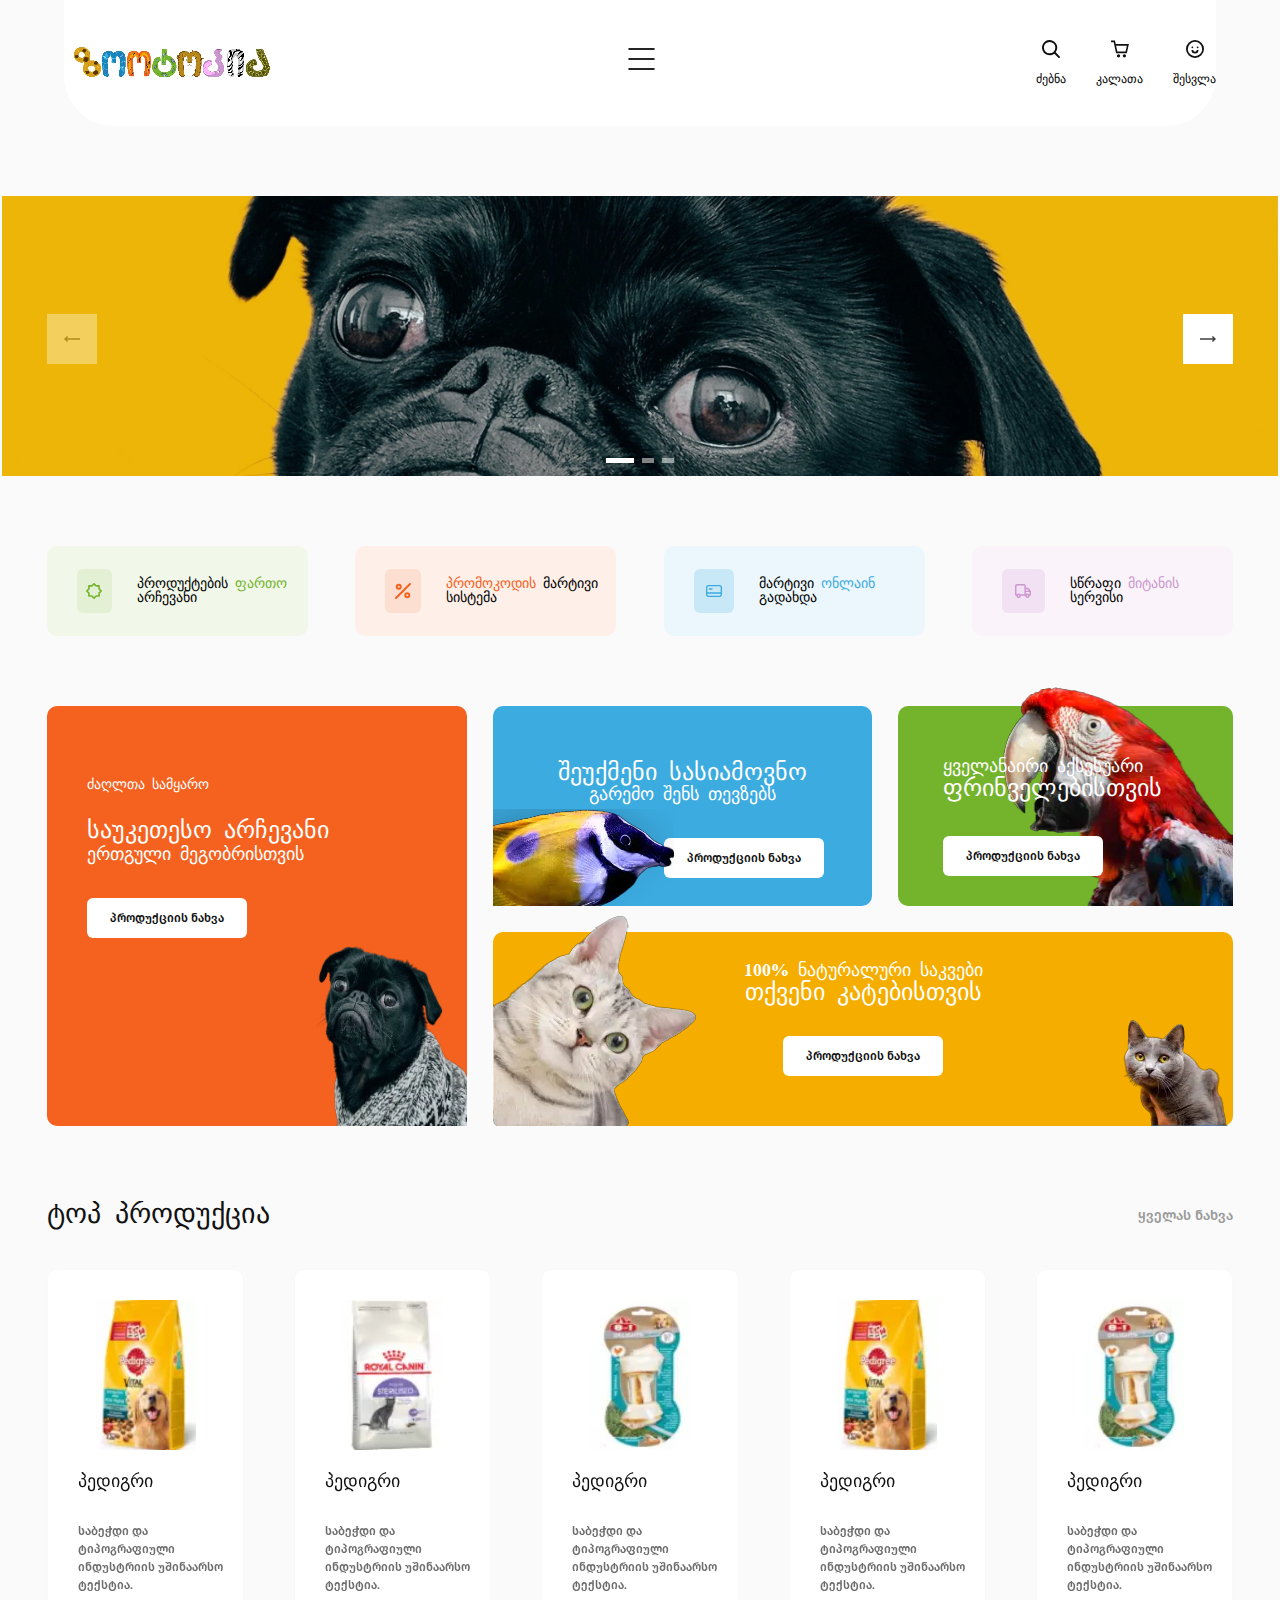
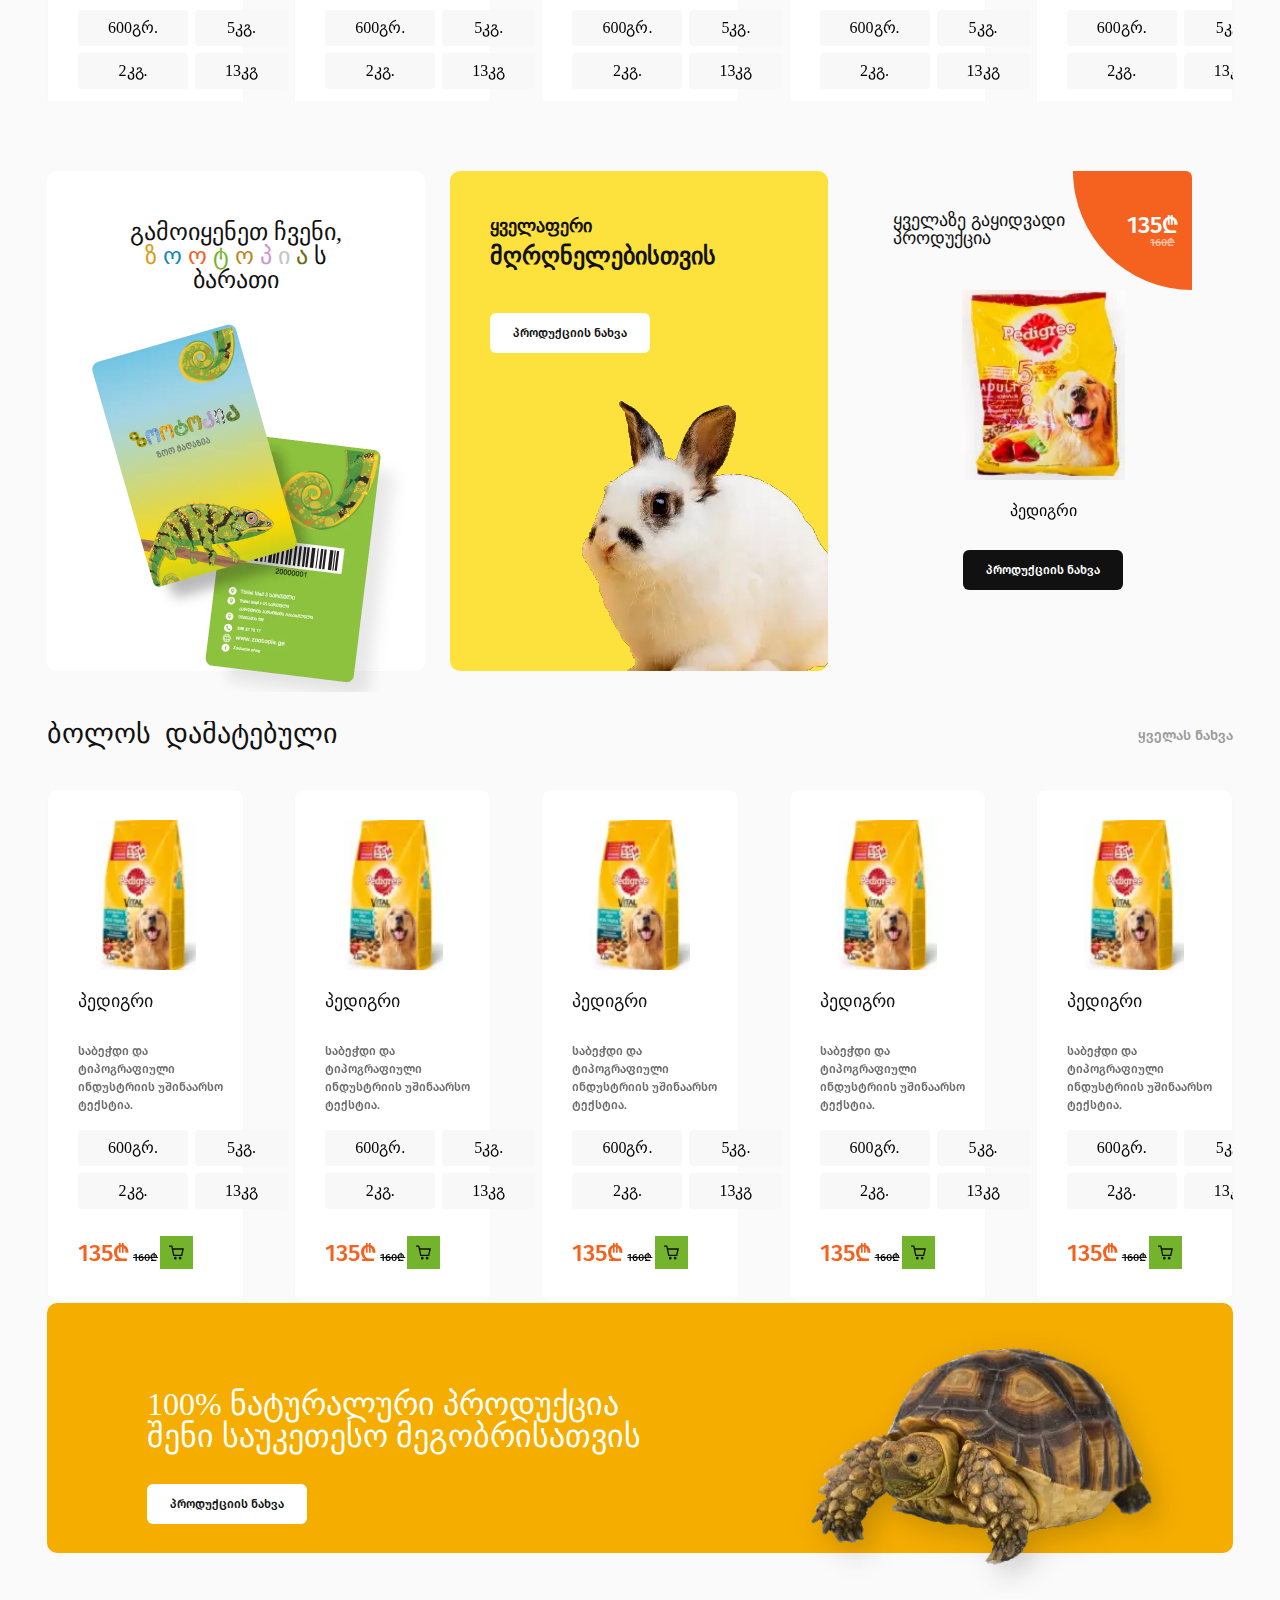
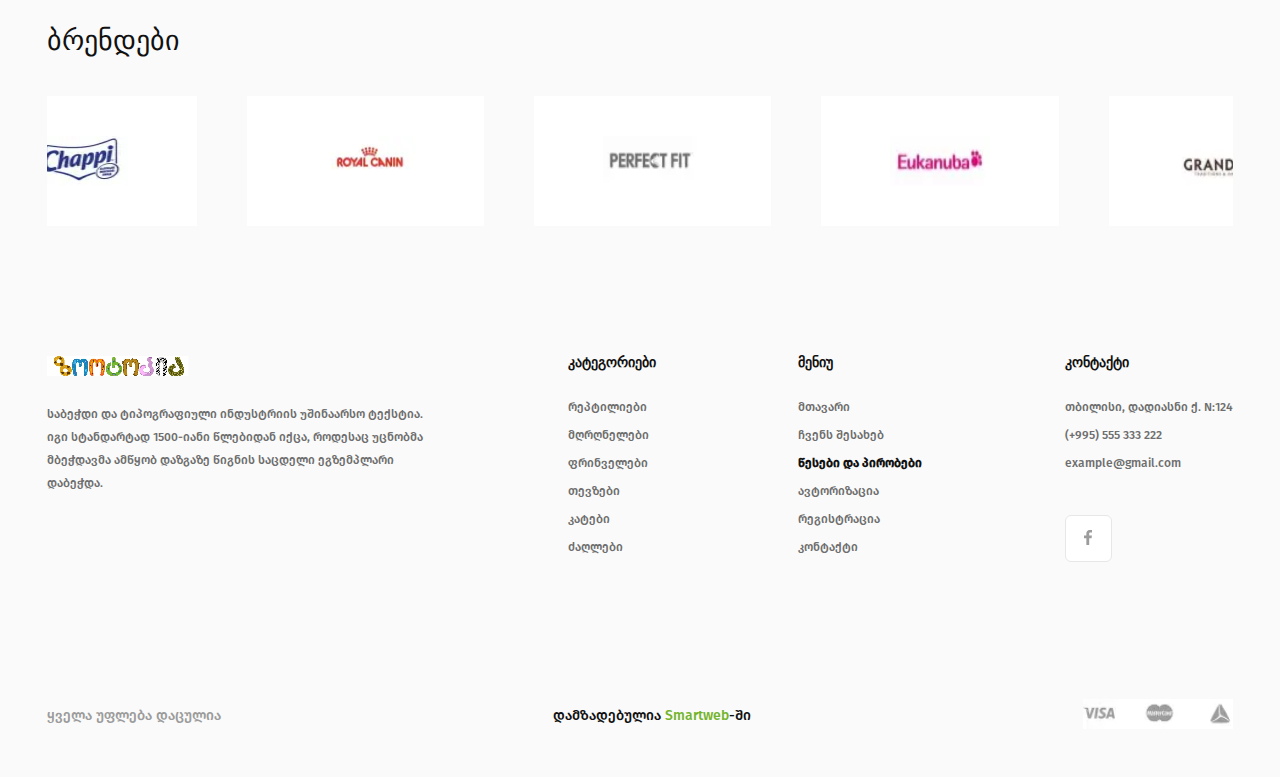
<file: index.html>
<!DOCTYPE html>
<html lang="en">
  <head>
    <meta charset="UTF-8" />
    <meta http-equiv="X-UA-Compatible" content="IE=edge" />
    <meta name="viewport" content="width=device-width, initial-scale=1.0" />
    <!-- google meta tags -->
    <meta name="description" content="Pet Shop" />
    <meta
      name="keywords"
      content="zootopia, dog, cat, fish, bird, animals, food"
    />
    <meta name="author" content="Smartweb" />
    <!-- facebook meta tags -->
    <meta property="og:url" content="https://nikagelo.github.io/petShop" />
    <meta property="og:type" content="Shop" />
    <meta property="og:title" content="pet shop" />
    <meta property="og:description" content="Anything four your animals" />
    <!--  -->
    <meta name="twitter:card" content="summary" />
    <meta name="twitter:site" content="@Smartweb" />
    <meta name="twitter:creator" content="@Smartweb" />
    <meta property="og:url" content="https://nikagelo.github.io/petShop" />
    <meta property="og:title" content="pet shop" />
    <meta
      property="og:description"
      content="You can buy Anything for your pets"
    />
    <meta
      property="og:image"
      content="https://nikagelo.github.io/petShop/images/slider1.webp"
    />
    <link rel="stylesheet" href="css/reset.css" />
    <link rel="stylesheet" href="css/fonts.css" />
    <link
      rel="stylesheet"
      href="https://cdn.jsdelivr.net/npm/swiper@8/swiper-bundle.min.css"
    />
    <link rel="stylesheet" href="css/style.css" />
    <link rel="stylesheet" href="css/media.css" />
    <title>Zootopia</title>
  </head>
  <body>
    <!-- Header -->
    <header>
      <div class="container headerWrapper">
        <a href="index.html">
          <img src="images/zootopia-logo.webp" alt="Zootopia Logo Icon" />
        </a>
        <div class="burgerMenuWrapper">
          <div class="burgerMenu"></div>
          <div class="burgerMenu"></div>
          <div class="burgerMenu"></div>
        </div>
        <div class="lang none">
          <span>GEO</span>
          <span>ENG</span>
        </div>
        <div class="navWrapper">
          <div class="nav">
            <a href="#">
              <img src="images/search.svg" alt="search Icon" />
            </a>
            <p>ძებნა</p>
          </div>
          <div class="nav">
            <a href="#">
              <img src="images/shopping-cart.svg" alt="shopping-cart Icon" />
            </a>
            <p>კალათა</p>
          </div>
          <div class="nav">
            <a href="#">
              <img src="images/smile.svg" alt="smile Icon" />
            </a>
            <p>შესვლა</p>
          </div>
        </div>
      </div>
    </header>
    <!-- Swiper -->
    <div class="swiper">
      <!-- Add Pagination -->
      <div class="swiper-pagination"></div>
      <div class="swiper-wrapper">
        <div class="swiper-slide">
          <img src="images/slider1.webp" alt="slider image" />
        </div>
        <div class="swiper-slide">
          <img src="images/slider2.webp" alt="slider image" />
        </div>
        <div class="swiper-slide">
          <img src="images/slider3.webp" alt="slider image" />
        </div>
      </div>
      <!-- Add Arrows -->
      <div class="swiper-button-next">
        <img src="images/arrow-long-right.svg" alt="" />
      </div>
      <div class="swiper-button-prev">
        <img src="images/arrow-long-right-1.svg" alt="" />
      </div>
    </div>
    <!-- Topics -->
    <div class="topicsWrapper container">
      <div class="topic firstTopicWrapper">
        <div class="topicIconWrapper firstTopicIconWrapper icon">
          <img src="images/brightness-empty.svg" alt="brightness-empty Icon" />
        </div>
        <p>პროდუქტების <span> ფართო </span>არჩევანი</p>
      </div>
      <div class="topic secondTopicWrapper">
        <div class="topicIconWrapper secondTopicIconWrapper icon">
          <img src="images/percentage.svg" alt="percentage Icon" />
        </div>
        <p><span> პრომოკოდის</span> მარტივი სისტემა</p>
      </div>
      <div class="topic thirdTopicWrapper">
        <div class="topicIconWrapper thirdTopicIconWrapper icon">
          <img src="images/credit-card.svg" alt="credit-card Icon" />
        </div>
        <p>მარტივი <span> ონლაინ</span> გადახდა</p>
      </div>
      <div class="topic fourthTopicWrapper">
        <div class="topicIconWrapper fourthTopicIconWrapper icon">
          <img src="images/truck.svg" alt="truck Icon" />
        </div>
        <p>სწრაფი <span> მიტანის </span>სერვისი</p>
      </div>
    </div>
    <!-- Products -->
    <div class="grid-container container">
      <div class="item1">
        <div class="dogProductWrapper">
          <h4>ძაღლთა სამყარო</h4>
          <h2><span>საუკეთესო არჩევანი</span> ერთგული მეგობრისთვის</h2>
          <button class="productButton">პროდუქციის ნახვა</button>
        </div>
        <img src="images/productsDog-removebg-preview.webp" alt="dog image" />
      </div>
      <div class="item2">
        <div class="fishProductWrapper">
          <h2><span>შეუქმენი სასიამოვნო</span> გარემო შენს თევზებს</h2>
        </div>
        <div class="flex fishButtonContainer">
          <img src="images/fish.webp" alt="fish image" />
          <button class="productButton">პროდუქციის ნახვა</button>
        </div>
      </div>
      <div class="item4">
        <div class="birdProductWrapper">
          <h2>ყველანაირი აქსესუარი<span>ფრინველებისთვის</span></h2>
        </div>
        <div class="birdBtn">
          <button class="productButton">პროდუქციის ნახვა</button>
        </div>
        <div>
          <img src="images/bird.webp" alt="bird image" />
        </div>
      </div>

      <div class="item3">
        <div class="catProductWrapper">
          <h2>100% ნატურალური საკვები<span>თქვენი კატებისთვის</span></h2>
        </div>
        <div class="catBtn">
          <button class="productButton">პროდუქციის ნახვა</button>
        </div>
        <div>
          <img src="images/catL.webp" alt="cat image" />
          <img src="images/catR.webp" alt="cat image" />
        </div>
      </div>
    </div>
    <!-- Top Products -->
    <div class="swiperProducts container">
      <div class="topProducts">
        <a href="category.html">
          <h2>ტოპ პროდუქცია</h2>
        </a>
        <a href="category.html">
          <span>ყველას ნახვა</span>
        </a>
      </div>
      <div class="swiper-wrapper">
        <div class="swiper-slide">
          <div class="topProduct">
            <div class="topProductImage">
              <img src="images/food1.webp" alt="dog food image" />
            </div>
            <div class="productTitleWrapper">
              <h3>პედიგრი</h3>
              <p>საბეჭდი და ტიპოგრაფიული ინდუსტრიის უშინაარსო ტექსტია.</p>
            </div>
            <div class="flex weightWrapper">
              <div>
                <div class="weight">600გრ.</div>
                <div class="weight">2კგ.</div>
              </div>
              <div>
                <div class="weight">5კგ.</div>
                <div class="weight">13კგ</div>
              </div>
            </div>
            <div class="pricesWrapper">
              <div class="prices">
                <span class="priceN">135₾</span>
                <span class="priceO">160₾</span>
              </div>
              <img src="images/shopping-cart.svg" alt="shopping-cart icon" />
            </div>
          </div>
        </div>
        <div class="swiper-slide">
          <div class="topProduct">
            <div class="topProductImage">
              <img src="images/food2.webp" alt="dog food image" />
            </div>
            <div class="productTitleWrapper">
              <h3>პედიგრი</h3>
              <p>საბეჭდი და ტიპოგრაფიული ინდუსტრიის უშინაარსო ტექსტია.</p>
            </div>
            <div class="flex weightWrapper">
              <div>
                <div class="weight">600გრ.</div>
                <div class="weight">2კგ.</div>
              </div>
              <div>
                <div class="weight">5კგ.</div>
                <div class="weight">13კგ</div>
              </div>
            </div>
            <div class="pricesWrapper">
              <div class="prices">
                <span class="priceN">135₾</span>
                <span class="priceO">160₾</span>
              </div>
              <img src="images/shopping-cart.svg" alt="shopping-cart icon" />
            </div>
          </div>
        </div>
        <div class="swiper-slide">
          <div class="topProduct">
            <div class="topProductImage">
              <img src="images/food4.webp" alt="dog food image" />
            </div>
            <div class="productTitleWrapper">
              <h3>პედიგრი</h3>
              <p>საბეჭდი და ტიპოგრაფიული ინდუსტრიის უშინაარსო ტექსტია.</p>
            </div>
            <div class="flex weightWrapper">
              <div>
                <div class="weight">600გრ.</div>
                <div class="weight">2კგ.</div>
              </div>
              <div>
                <div class="weight">5კგ.</div>
                <div class="weight">13კგ</div>
              </div>
            </div>
            <div class="pricesWrapper">
              <div class="prices">
                <span class="priceN">135₾</span>
                <span class="priceO">160₾</span>
              </div>
              <img src="images/shopping-cart.svg" alt="shopping-cart icon" />
            </div>
          </div>
        </div>
        <div class="swiper-slide">
          <div class="topProduct">
            <div class="topProductImage">
              <img src="images/food1.webp" alt="dog food image" />
            </div>
            <div class="productTitleWrapper">
              <h3>პედიგრი</h3>
              <p>საბეჭდი და ტიპოგრაფიული ინდუსტრიის უშინაარსო ტექსტია.</p>
            </div>
            <div class="flex weightWrapper">
              <div>
                <div class="weight">600გრ.</div>
                <div class="weight">2კგ.</div>
              </div>
              <div>
                <div class="weight">5კგ.</div>
                <div class="weight">13კგ</div>
              </div>
            </div>
            <div class="pricesWrapper">
              <div class="prices">
                <span class="priceN">135₾</span>
                <span class="priceO">160₾</span>
              </div>
              <img src="images/shopping-cart.svg" alt="shopping-cart icon" />
            </div>
          </div>
        </div>
        <div class="swiper-slide">
          <div class="topProduct">
            <div class="topProductImage">
              <img src="images/food4.webp" alt="dog food image" />
            </div>
            <div class="productTitleWrapper">
              <h3>პედიგრი</h3>
              <p>საბეჭდი და ტიპოგრაფიული ინდუსტრიის უშინაარსო ტექსტია.</p>
            </div>
            <div class="flex weightWrapper">
              <div>
                <div class="weight">600გრ.</div>
                <div class="weight">2კგ.</div>
              </div>
              <div>
                <div class="weight">5კგ.</div>
                <div class="weight">13კგ</div>
              </div>
            </div>
            <div class="pricesWrapper">
              <div class="prices">
                <span class="priceN">135₾</span>
                <span class="priceO">160₾</span>
              </div>
              <img src="images/shopping-cart.svg" alt="shopping-cart icon" />
            </div>
          </div>
        </div>
        <div class="swiper-slide">
          <div class="topProduct">
            <div class="topProductImage">
              <img src="images/food2.webp" alt="dog food image" />
            </div>
            <div class="productTitleWrapper">
              <h3>პედიგრი</h3>
              <p>საბეჭდი და ტიპოგრაფიული ინდუსტრიის უშინაარსო ტექსტია.</p>
            </div>
            <div class="flex weightWrapper">
              <div>
                <div class="weight">600გრ.</div>
                <div class="weight">2კგ.</div>
              </div>
              <div>
                <div class="weight">5კგ.</div>
                <div class="weight">13კგ</div>
              </div>
            </div>
            <div class="pricesWrapper">
              <div class="prices">
                <span class="priceN">135₾</span>
                <span class="priceO">160₾</span>
              </div>
              <img src="images/shopping-cart.svg" alt="shopping-cart icon" />
            </div>
          </div>
        </div>
        <div class="swiper-slide">
          <div class="topProduct">
            <div class="topProductImage">
              <img src="images/food1.webp" alt="dog food image" />
            </div>
            <div class="productTitleWrapper">
              <h3>პედიგრი</h3>
              <p>საბეჭდი და ტიპოგრაფიული ინდუსტრიის უშინაარსო ტექსტია.</p>
            </div>
            <div class="flex weightWrapper">
              <div>
                <div class="weight">600გრ.</div>
                <div class="weight">2კგ.</div>
              </div>
              <div>
                <div class="weight">5კგ.</div>
                <div class="weight">13კგ</div>
              </div>
            </div>
            <div class="pricesWrapper">
              <div class="prices">
                <span class="priceN">135₾</span>
                <span class="priceO">160₾</span>
              </div>
              <img src="images/shopping-cart.svg" alt="shopping-cart icon" />
            </div>
          </div>
        </div>
        <div class="swiper-slide">
          <div class="topProduct">
            <div class="topProductImage">
              <img src="images/food1.webp" alt="dog food image" />
            </div>
            <div class="productTitleWrapper">
              <h3>პედიგრი</h3>
              <p>საბეჭდი და ტიპოგრაფიული ინდუსტრიის უშინაარსო ტექსტია.</p>
            </div>
            <div class="flex weightWrapper">
              <div>
                <div class="weight">600გრ.</div>
                <div class="weight">2კგ.</div>
              </div>
              <div>
                <div class="weight">5კგ.</div>
                <div class="weight">13კგ</div>
              </div>
            </div>
            <div class="pricesWrapper">
              <div class="prices">
                <span class="priceN">135₾</span>
                <span class="priceO">160₾</span>
              </div>
              <img src="images/shopping-cart.svg" alt="shopping-cart icon" />
            </div>
          </div>
        </div>
        <div class="swiper-slide">
          <div class="topProduct">
            <div class="topProductImage">
              <img src="images/food1.webp" alt="dog food image" />
            </div>
            <div class="productTitleWrapper">
              <h3>პედიგრი</h3>
              <p>საბეჭდი და ტიპოგრაფიული ინდუსტრიის უშინაარსო ტექსტია.</p>
            </div>
            <div class="flex weightWrapper">
              <div>
                <div class="weight">600გრ.</div>
                <div class="weight">2კგ.</div>
              </div>
              <div>
                <div class="weight">5კგ.</div>
                <div class="weight">13კგ</div>
              </div>
            </div>
            <div class="pricesWrapper">
              <div class="prices">
                <span class="priceN">135₾</span>
                <span class="priceO">160₾</span>
              </div>
              <img src="images/shopping-cart.svg" alt="shopping-cart icon" />
            </div>
          </div>
        </div>
        <div class="swiper-slide">
          <div class="topProduct">
            <div class="topProductImage">
              <img src="images/food1.webp" alt="dog food image" />
            </div>
            <div class="productTitleWrapper">
              <h3>პედიგრი</h3>
              <p>საბეჭდი და ტიპოგრაფიული ინდუსტრიის უშინაარსო ტექსტია.</p>
            </div>
            <div class="flex weightWrapper">
              <div>
                <div class="weight">600გრ.</div>
                <div class="weight">2კგ.</div>
              </div>
              <div>
                <div class="weight">5კგ.</div>
                <div class="weight">13კგ</div>
              </div>
            </div>
            <div class="pricesWrapper">
              <div class="prices">
                <span class="priceN">135₾</span>
                <span class="priceO">160₾</span>
              </div>
              <img src="images/shopping-cart.svg" alt="shopping-cart icon" />
            </div>
          </div>
        </div>
      </div>
    </div>

    <!-- Cards -->
    <div class="cards container flex">
      <div class="cardA">
        <div>
          <h2>
            გამოიყენეთ ჩვენი,
            <span>ზ</span>
            <span>ო</span>
            <span>ო</span>
            <span>ტ</span>
            <span>ო</span>
            <span>პ</span>
            <span>ი</span>
            <span>ა</span>
            ს ბარათი
          </h2>
        </div>
        <img src="images/card.webp" alt="card image" />
      </div>
      <div class="cardB">
        <div>
          <h2>ყველაფერი <span>მღრღნელებისთვის</span></h2>
          <button class="productButton">პროდუქციის ნახვა</button>
        </div>
        <img src="images/rabbit.webp" alt="rabbit image" />
      </div>
      <div class="cardC">
        <div class="flex">
          <h4>ყველაზე გაყიდვადი პროდუქცია</h4>
          <div class="priceCircle">
            <span class="priceNT">135₾</span>
            <span class="priceOT">160₾</span>
          </div>
        </div>
        <div class="swiperBestSeller">
          <div class="swiper-wrapper">
            <div class="swiper-slide">
              <img src="images/dogFood.webp" alt="dog food" />
              <h3>პედიგრი</h3>
            </div>
            <div class="swiper-slide">
              <img src="images/dogFood.webp  " alt="dog food" />
              <h3>პედიგრი</h3>
            </div>
            <div class="swiper-slide">
              <img src="images/dogFood.webp" alt="dog food" />
              <h3>პედიგრი</h3>
            </div>
          </div>
        </div>
        <button class="productButton black">პროდუქციის ნახვა</button>
      </div>
    </div>
    <!-- Latest -->
    <div class="container hidden">
      <div class="topProducts">
        <a href="product.html">
          <h2>ბოლოს დამატებული</h2>
        </a>
        <a href="product.html">
          <span>ყველას ნახვა</span>
        </a>
      </div>
      <div class="swiper-latest">
        <div class="swiper-wrapper">
          <div class="swiper-slide">
            <div class="topProduct">
              <div class="topProductImage">
                <img src="images/food1.webp  " alt="dog food image" />
              </div>
              <div class="productTitleWrapper">
                <h3>პედიგრი</h3>
                <p>საბეჭდი და ტიპოგრაფიული ინდუსტრიის უშინაარსო ტექსტია.</p>
              </div>
              <div class="flex weightWrapper">
                <div>
                  <div class="weight">600გრ.</div>
                  <div class="weight">2კგ.</div>
                </div>
                <div>
                  <div class="weight">5კგ.</div>
                  <div class="weight">13კგ</div>
                </div>
              </div>
              <div class="pricesWrapper">
                <div class="prices">
                  <span class="priceN">135₾</span>
                  <span class="priceO">160₾</span>
                </div>
                <img src="images/shopping-cart.svg" alt="shopping-cart icon" />
              </div>
            </div>
          </div>
          <div class="swiper-slide">
            <div class="topProduct">
              <div class="topProductImage">
                <img src="images/food1.webp  " alt="dog food image" />
              </div>
              <div class="productTitleWrapper">
                <h3>პედიგრი</h3>
                <p>საბეჭდი და ტიპოგრაფიული ინდუსტრიის უშინაარსო ტექსტია.</p>
              </div>
              <div class="flex weightWrapper">
                <div>
                  <div class="weight">600გრ.</div>
                  <div class="weight">2კგ.</div>
                </div>
                <div>
                  <div class="weight">5კგ.</div>
                  <div class="weight">13კგ</div>
                </div>
              </div>
              <div class="pricesWrapper">
                <div class="prices">
                  <span class="priceN">135₾</span>
                  <span class="priceO">160₾</span>
                </div>
                <img src="images/shopping-cart.svg" alt="shopping-cart icon" />
              </div>
            </div>
          </div>
          <div class="swiper-slide">
            <div class="topProduct">
              <div class="topProductImage">
                <img src="images/food1.webp  " alt="dog food image" />
              </div>
              <div class="productTitleWrapper">
                <h3>პედიგრი</h3>
                <p>საბეჭდი და ტიპოგრაფიული ინდუსტრიის უშინაარსო ტექსტია.</p>
              </div>
              <div class="flex weightWrapper">
                <div>
                  <div class="weight">600გრ.</div>
                  <div class="weight">2კგ.</div>
                </div>
                <div>
                  <div class="weight">5კგ.</div>
                  <div class="weight">13კგ</div>
                </div>
              </div>
              <div class="pricesWrapper">
                <div class="prices">
                  <span class="priceN">135₾</span>
                  <span class="priceO">160₾</span>
                </div>
                <img src="images/shopping-cart.svg" alt="shopping-cart icon" />
              </div>
            </div>
          </div>
          <div class="swiper-slide">
            <div class="topProduct">
              <div class="topProductImage">
                <img src="images/food1.webp  " alt="dog food image" />
              </div>
              <div class="productTitleWrapper">
                <h3>პედიგრი</h3>
                <p>საბეჭდი და ტიპოგრაფიული ინდუსტრიის უშინაარსო ტექსტია.</p>
              </div>
              <div class="flex weightWrapper">
                <div>
                  <div class="weight">600გრ.</div>
                  <div class="weight">2კგ.</div>
                </div>
                <div>
                  <div class="weight">5კგ.</div>
                  <div class="weight">13კგ</div>
                </div>
              </div>
              <div class="pricesWrapper">
                <div class="prices">
                  <span class="priceN">135₾</span>
                  <span class="priceO">160₾</span>
                </div>
                <img src="images/shopping-cart.svg" alt="shopping-cart icon" />
              </div>
            </div>
          </div>
          <div class="swiper-slide">
            <div class="topProduct">
              <div class="topProductImage">
                <img src="images/food1.webp  " alt="dog food image" />
              </div>
              <div class="productTitleWrapper">
                <h3>პედიგრი</h3>
                <p>საბეჭდი და ტიპოგრაფიული ინდუსტრიის უშინაარსო ტექსტია.</p>
              </div>
              <div class="flex weightWrapper">
                <div>
                  <div class="weight">600გრ.</div>
                  <div class="weight">2კგ.</div>
                </div>
                <div>
                  <div class="weight">5კგ.</div>
                  <div class="weight">13კგ</div>
                </div>
              </div>
              <div class="pricesWrapper">
                <div class="prices">
                  <span class="priceN">135₾</span>
                  <span class="priceO">160₾</span>
                </div>
                <img src="images/shopping-cart.svg" alt="shopping-cart icon" />
              </div>
            </div>
          </div>
          <div class="swiper-slide">
            <div class="topProduct">
              <div class="topProductImage">
                <img src="images/food1.webp  " alt="dog food image" />
              </div>
              <div class="productTitleWrapper">
                <h3>პედიგრი</h3>
                <p>საბეჭდი და ტიპოგრაფიული ინდუსტრიის უშინაარსო ტექსტია.</p>
              </div>
              <div class="flex weightWrapper">
                <div>
                  <div class="weight">600გრ.</div>
                  <div class="weight">2კგ.</div>
                </div>
                <div>
                  <div class="weight">5კგ.</div>
                  <div class="weight">13კგ</div>
                </div>
              </div>
              <div class="pricesWrapper">
                <div class="prices">
                  <span class="priceN">135₾</span>
                  <span class="priceO">160₾</span>
                </div>
                <img src="images/shopping-cart.svg" alt="shopping-cart icon" />
              </div>
            </div>
          </div>
          <div class="swiper-slide">
            <div class="topProduct">
              <div class="topProductImage">
                <img src="images/food1.webp  " alt="dog food image" />
              </div>
              <div class="productTitleWrapper">
                <h3>პედიგრი</h3>
                <p>საბეჭდი და ტიპოგრაფიული ინდუსტრიის უშინაარსო ტექსტია.</p>
              </div>
              <div class="flex weightWrapper">
                <div>
                  <div class="weight">600გრ.</div>
                  <div class="weight">2კგ.</div>
                </div>
                <div>
                  <div class="weight">5კგ.</div>
                  <div class="weight">13კგ</div>
                </div>
              </div>
              <div class="pricesWrapper">
                <div class="prices">
                  <span class="priceN">135₾</span>
                  <span class="priceO">160₾</span>
                </div>
                <img src="images/shopping-cart.svg" alt="shopping-cart icon" />
              </div>
            </div>
          </div>
          <div class="swiper-slide">
            <div class="topProduct">
              <div class="topProductImage">
                <img src="images/food1.webp  " alt="dog food image" />
              </div>
              <div class="productTitleWrapper">
                <h3>პედიგრი</h3>
                <p>საბეჭდი და ტიპოგრაფიული ინდუსტრიის უშინაარსო ტექსტია.</p>
              </div>
              <div class="flex weightWrapper">
                <div>
                  <div class="weight">600გრ.</div>
                  <div class="weight">2კგ.</div>
                </div>
                <div>
                  <div class="weight">5კგ.</div>
                  <div class="weight">13კგ</div>
                </div>
              </div>
              <div class="pricesWrapper">
                <div class="prices">
                  <span class="priceN">135₾</span>
                  <span class="priceO">160₾</span>
                </div>
                <img src="images/shopping-cart.svg" alt="shopping-cart icon" />
              </div>
            </div>
          </div>
        </div>
      </div>
    </div>
    <!-- Banner -->
    <div class="container banner">
      <div>
        <span>100% ნატურალური პროდუქცია შენი საუკეთესო მეგობრისათვის</span>
        <button class="productButton">პროდუქციის ნახვა</button>
      </div>
      <div><img src="images/turtle.webp" alt="turtle image" /></div>
    </div>
    <!-- Brands -->
    <div class="brands container">
      <div class="topProducts">
        <a href="#">
          <h2>ბრენდები</h2>
        </a>
      </div>

      <div class="swiper-brand hidden">
        <div class="swiper-wrapper">
          <div class="swiper-slide">
            <img src="images/royalCanin.webp" alt="royalCanin" />
          </div>
          <div class="swiper-slide">
            <img src="images/perfectFit.webp" alt="perfectFit" />
          </div>
          <div class="swiper-slide">
            <img src="images/eukanuba.webp" alt="eukanuba" />
          </div>
          <div class="swiper-slide">
            <img src="images/grandorf.webp" alt="grandorf" />
          </div>
          <div class="swiper-slide">
            <img src="images/chappi.webp" alt="chappi" />
          </div>
          <div class="swiper-slide"><img src="images/go.webp" alt="go" /></div>
          <div class="swiper-slide">
            <img src="images/perfectFit.webp" alt="perfectFit" />
          </div>
          <div class="swiper-slide">
            <img src="images/royalCanin.webp" alt="royalCanin" />
          </div>
          <div class="swiper-slide">
            <img src="images/chappi.webp" alt="chappi" />
          </div>
        </div>
      </div>
    </div>

    <!-- Footer -->
    <footer class="container flex footerNav">
      <div>
        <img src="images/ზოოტოპიაქართული2.webp" alt="zootopia-logo" />
        <p>
          საბეჭდი და ტიპოგრაფიული ინდუსტრიის უშინაარსო ტექსტია. იგი სტანდარტად
          1500-იანი წლებიდან იქცა, როდესაც უცნობმა მბეჭდავმა ამწყობ დაზგაზე
          წიგნის საცდელი ეგზემპლარი დაბეჭდა.
        </p>
      </div>

      <div>
        <h5>კატეგორიები</h5>
        <ul>
          <li>
            <a href="#">რეპტილიები</a>
          </li>
          <li>
            <a href="#">მღრღნელები</a>
          </li>
          <li>
            <a href="#">ფრინველები</a>
          </li>
          <li>
            <a href="#">თევზები</a>
          </li>
          <li>
            <a href="#">კატები</a>
          </li>
          <li>
            <a href="#">ძაღლები</a>
          </li>
        </ul>
      </div>
      <div>
        <div>
          <h5>მენიუ</h5>
          <ul>
            <li>
              <a href="#">მთავარი</a>
            </li>
            <li>
              <a href="aboutUs.html">ჩვენს შესახებ</a>
            </li>
          </ul>
        </div>

        <div>
          <h6>წესები და პირობები</h6>
          <ul>
            <li>
              <a href="#">ავტორიზაცია</a>
            </li>
            <li>
              <a href="#">რეგისტრაცია</a>
            </li>
            <li>
              <a href="contact.html">კონტაქტი</a>
            </li>
          </ul>
        </div>
      </div>
      <div>
        <div>
          <h5>კონტაქტი</h5>
          <ul>
            <li>
              <a
                href="https://www.google.com/maps/place/124+%E1%83%AA%E1%83%9D%E1%83%A2%E1%83%9C%E1%83%94+%E1%83%93%E1%83%90%E1%83%93%E1%83%98%E1%83%90%E1%83%9C%E1%83%98%E1%83%A1+%E1%83%A5%E1%83%A3%E1%83%A9%E1%83%90,+%E1%83%97%E1%83%91%E1%83%98%E1%83%9A%E1%83%98%E1%83%A1%E1%83%98/@41.73662,44.7909607,17z/data=!3m1!4b1!4m5!3m4!1s0x404472bbfbd35bd5:0x21ffe796cbb8c0d9!8m2!3d41.7366161!4d44.79544"
                target="_blank"
                >თბილისი, დადიასნი ქ. N:124</a
              >
            </li>
            <li>
              <a href="tel:+995555333222">(+995) 555 333 222</a>
            </li>
            <li>
              <a href="mailto:example@gmail.com">example@gmail.com</a>
            </li>
          </ul>
          <div id="fb">
            <a id="fbA" href="#">
              <img src="images/facebook-f.svg" alt="facebook icon" />
            </a>
          </div>
        </div>
      </div>
    </footer>
    <!-- Rights -->
    <div class="rights container">
      <span class="allRights">ყველა უფლება დაცულია</span>
      <span class="madeBy">დამზადებულია <span>Smartweb</span>-ში</span>
      <div><img src="images/banks.webp" alt="banks icons" /></div>
    </div>
    <script src="https://cdn.jsdelivr.net/npm/swiper@8/swiper-bundle.min.js"></script>
    <script src="js/script.js"></script>
  </body>
</html>
</file>
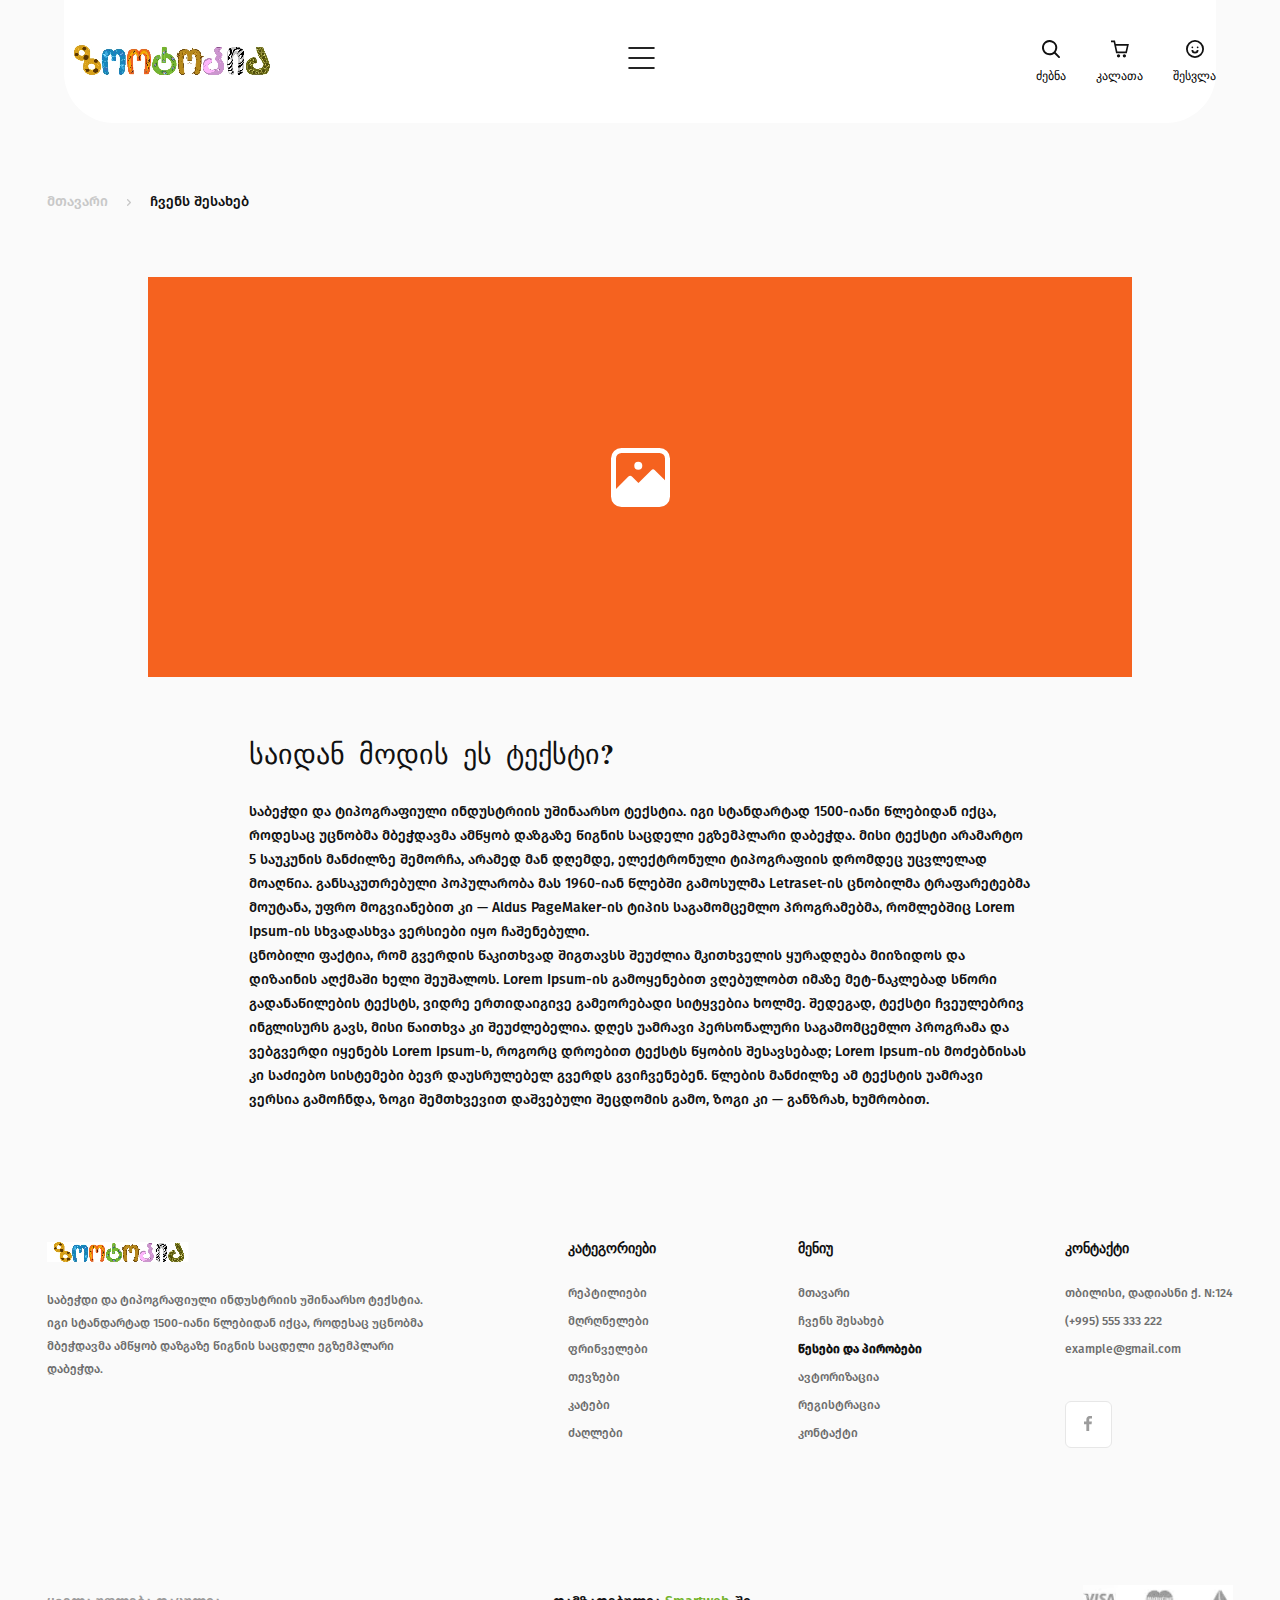
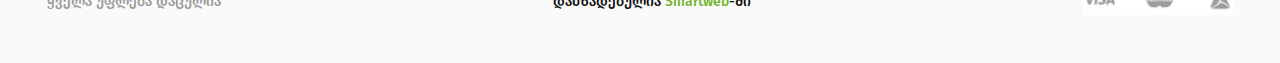
<file: aboutUs.html>
<!DOCTYPE html>
<html lang="en">
  <head>
    <meta charset="UTF-8" />
    <meta http-equiv="X-UA-Compatible" content="IE=edge" />
    <meta name="viewport" content="width=device-width, initial-scale=1.0" />
    <!-- google meta tags -->
    <meta name="description" content="Pet Shop" />
    <meta name="keywords" content="zootopia, food, pet shop, about us" />
    <meta name="author" content="Smartweb" />
    <!-- facebook meta tags -->
    <meta property="og:url" content="https://nikagelo.github.io/petShop" />
    <meta property="og:type" content="Shop" />
    <meta property="og:title" content="pet shop" />
    <meta property="og:description" content="Anything four your animals" />
    <!--  -->
    <meta name="twitter:card" content="summary" />
    <meta name="twitter:site" content="@Smartweb" />
    <meta name="twitter:creator" content="@Smartweb" />
    <meta property="og:url" content="https://nikagelo.github.io/petShop" />
    <meta property="og:title" content="pet shop" />
    <meta
      property="og:description"
      content="You can buy Anything for your pets"
    />
    <meta
      property="og:image"
      content="https://nikagelo.github.io/petShop/images/slider1.webp"
    />
    <link rel="stylesheet" href="css/reset.css" />
    <link rel="stylesheet" href="css/fonts.css" />
    <link rel="stylesheet" href="css/style.css" />
    <link rel="stylesheet" href="css/media.css" />
    <title>Zootopia</title>
  </head>
  <body>
    <!-- Header -->
    <header>
      <div class="container headerWrapper">
        <a href="index.html">
          <img src="images/zootopia-logo.webp" alt="Zootopia Logo Icon" />
        </a>
        <div class="burgerMenuWrapper">
          <div class="burgerMenu"></div>
          <div class="burgerMenu"></div>
          <div class="burgerMenu"></div>
        </div>
        <div class="lang none">
          <span>GEO</span>
          <span>ENG</span>
        </div>
        <div class="navWrapper">
          <div class="nav">
            <img src="images/search.svg" alt="search Icon" />
            <p>ძებნა</p>
          </div>
          <div class="nav">
            <img src="images/shopping-cart.svg" alt="shopping-cart Icon" />
            <p>კალათა</p>
          </div>
          <div class="nav">
            <img src="images/smile.svg" alt="smile Icon" />
            <p>შესვლა</p>
          </div>
        </div>
      </div>
    </header>
    <!-- About Us Section -->
    <section class="container aboutUs">
      <div class="topicWrapper">
        <a class="category" href="index.html">მთავარი</a>
        <img src="images/angle-down.svg" alt="angle icon" />
        <a class="subCategory" href="#">ჩვენს შესახებ</a>
      </div>
      <div>
        <img src="images/Layer2.svg" alt="layer2 icon" />
      </div>
      <div class="txtWrapper">
        <h2>საიდან მოდის ეს ტექსტი?</h2>
        <p>
          საბეჭდი და ტიპოგრაფიული ინდუსტრიის უშინაარსო ტექსტია. იგი სტანდარტად
          1500-იანი წლებიდან იქცა, როდესაც უცნობმა მბეჭდავმა ამწყობ დაზგაზე
          წიგნის საცდელი ეგზემპლარი დაბეჭდა. მისი ტექსტი არამარტო 5 საუკუნის
          მანძილზე შემორჩა, არამედ მან დღემდე, ელექტრონული ტიპოგრაფიის დრომდეც
          უცვლელად მოაღწია. განსაკუთრებული პოპულარობა მას 1960-იან წლებში
          გამოსულმა Letraset-ის ცნობილმა ტრაფარეტებმა მოუტანა, უფრო მოგვიანებით
          კი — Aldus PageMaker-ის ტიპის საგამომცემლო პროგრამებმა, რომლებშიც
          Lorem Ipsum-ის სხვადასხვა ვერსიები იყო ჩაშენებული. <br />
          ცნობილი ფაქტია, რომ გვერდის წაკითხვად შიგთავსს შეუძლია მკითხველის
          ყურადღება მიიზიდოს და დიზაინის აღქმაში ხელი შეუშალოს. Lorem Ipsum-ის
          გამოყენებით ვღებულობთ იმაზე მეტ-ნაკლებად სწორი გადანაწილების ტექსტს,
          ვიდრე ერთიდაიგივე გამეორებადი სიტყვებია ხოლმე. შედეგად, ტექსტი
          ჩვეულებრივ ინგლისურს გავს, მისი წაითხვა კი შეუძლებელია. დღეს უამრავი
          პერსონალური საგამომცემლო პროგრამა და ვებგვერდი იყენებს Lorem Ipsum-ს,
          როგორც დროებით ტექსტს წყობის შესავსებად; Lorem Ipsum-ის მოძებნისას კი
          საძიებო სისტემები ბევრ დაუსრულებელ გვერდს გვიჩვენებენ. წლების მანძილზე
          ამ ტექსტის უამრავი ვერსია გამოჩნდა, ზოგი შემთხვევით დაშვებული შეცდომის
          გამო, ზოგი კი — განზრახ, ხუმრობით.
        </p>
      </div>
    </section>
    <!-- Footer -->
    <footer class="container flex footerNav">
      <div>
        <img src="images/ზოოტოპიაქართული2.webp" alt="zootopia-logo" />
        <p>
          საბეჭდი და ტიპოგრაფიული ინდუსტრიის უშინაარსო ტექსტია. იგი სტანდარტად
          1500-იანი წლებიდან იქცა, როდესაც უცნობმა მბეჭდავმა ამწყობ დაზგაზე
          წიგნის საცდელი ეგზემპლარი დაბეჭდა.
        </p>
      </div>

      <div>
        <h5>კატეგორიები</h5>
        <ul>
          <li>
            <a href="#">რეპტილიები</a>
          </li>
          <li>
            <a href="#">მღრღნელები</a>
          </li>
          <li>
            <a href="#">ფრინველები</a>
          </li>
          <li>
            <a href="#">თევზები</a>
          </li>
          <li>
            <a href="#">კატები</a>
          </li>
          <li>
            <a href="#">ძაღლები</a>
          </li>
        </ul>
      </div>
      <div>
        <div>
          <h5>მენიუ</h5>
          <ul>
            <li>
              <a href="index.html">მთავარი</a>
            </li>
            <li>
              <a href="aboutUs.html">ჩვენს შესახებ</a>
            </li>
          </ul>
        </div>

        <div>
          <h6>წესები და პირობები</h6>
          <ul>
            <li>
              <a href="#">ავტორიზაცია</a>
            </li>
            <li>
              <a href="#">რეგისტრაცია</a>
            </li>
            <li>
              <a href="contact.html">კონტაქტი</a>
            </li>
          </ul>
        </div>
      </div>
      <div>
        <div>
          <h5>კონტაქტი</h5>
          <ul>
            <li>
              <a
                href="https://www.google.com/maps/place/124+%E1%83%AA%E1%83%9D%E1%83%A2%E1%83%9C%E1%83%94+%E1%83%93%E1%83%90%E1%83%93%E1%83%98%E1%83%90%E1%83%9C%E1%83%98%E1%83%A1+%E1%83%A5%E1%83%A3%E1%83%A9%E1%83%90,+%E1%83%97%E1%83%91%E1%83%98%E1%83%9A%E1%83%98%E1%83%A1%E1%83%98/@41.73662,44.7909607,17z/data=!3m1!4b1!4m5!3m4!1s0x404472bbfbd35bd5:0x21ffe796cbb8c0d9!8m2!3d41.7366161!4d44.79544"
                target="_blank"
                >თბილისი, დადიასნი ქ. N:124</a
              >
            </li>
            <li>
              <a href="tel:+995555333222">(+995) 555 333 222</a>
            </li>
            <li>
              <a href="mailto:example@gmail.com">example@gmail.com</a>
            </li>
          </ul>
          <div id="fb">
            <a id="fbA" href="#">
              <img src="images/facebook-f.svg" alt="facebook icon" />
            </a>
          </div>
        </div>
      </div>
    </footer>
    <!-- Rights -->
    <div class="rights container">
      <span class="allRights">ყველა უფლება დაცულია</span>
      <span class="madeBy">დამზადებულია <span>Smartweb</span>-ში</span>
      <div>
        <img src="images/banks.webp" alt="banks icons" />
      </div>
    </div>
    <div class="menu none container">
      <div>
        <a href="index.html">
          <img src="images/home-alt.svg" alt="home icon" /> <span>მთავარი</span>
        </a>
      </div>
      <div>
        <img src="images/search.svg" alt="search icon" /> <span>ძებნა</span>
      </div>
      <div>
        <div class="burgerMenuAboutUs">
          <div class="burgerMenuUs"></div>
          <div class="burgerMenuUs"></div>
          <div class="burgerMenuUs"></div>
        </div>
      </div>
      <div>
        <img src="images/shopping-cart.svg" alt="shopping-cart icon" />
        <span>კალათა</span>
      </div>
      <div>
        <img src="images/smile.svg" alt="smile icon" />
        <span>შესვლა</span>
      </div>
    </div>
  </body>
</html>
</file>
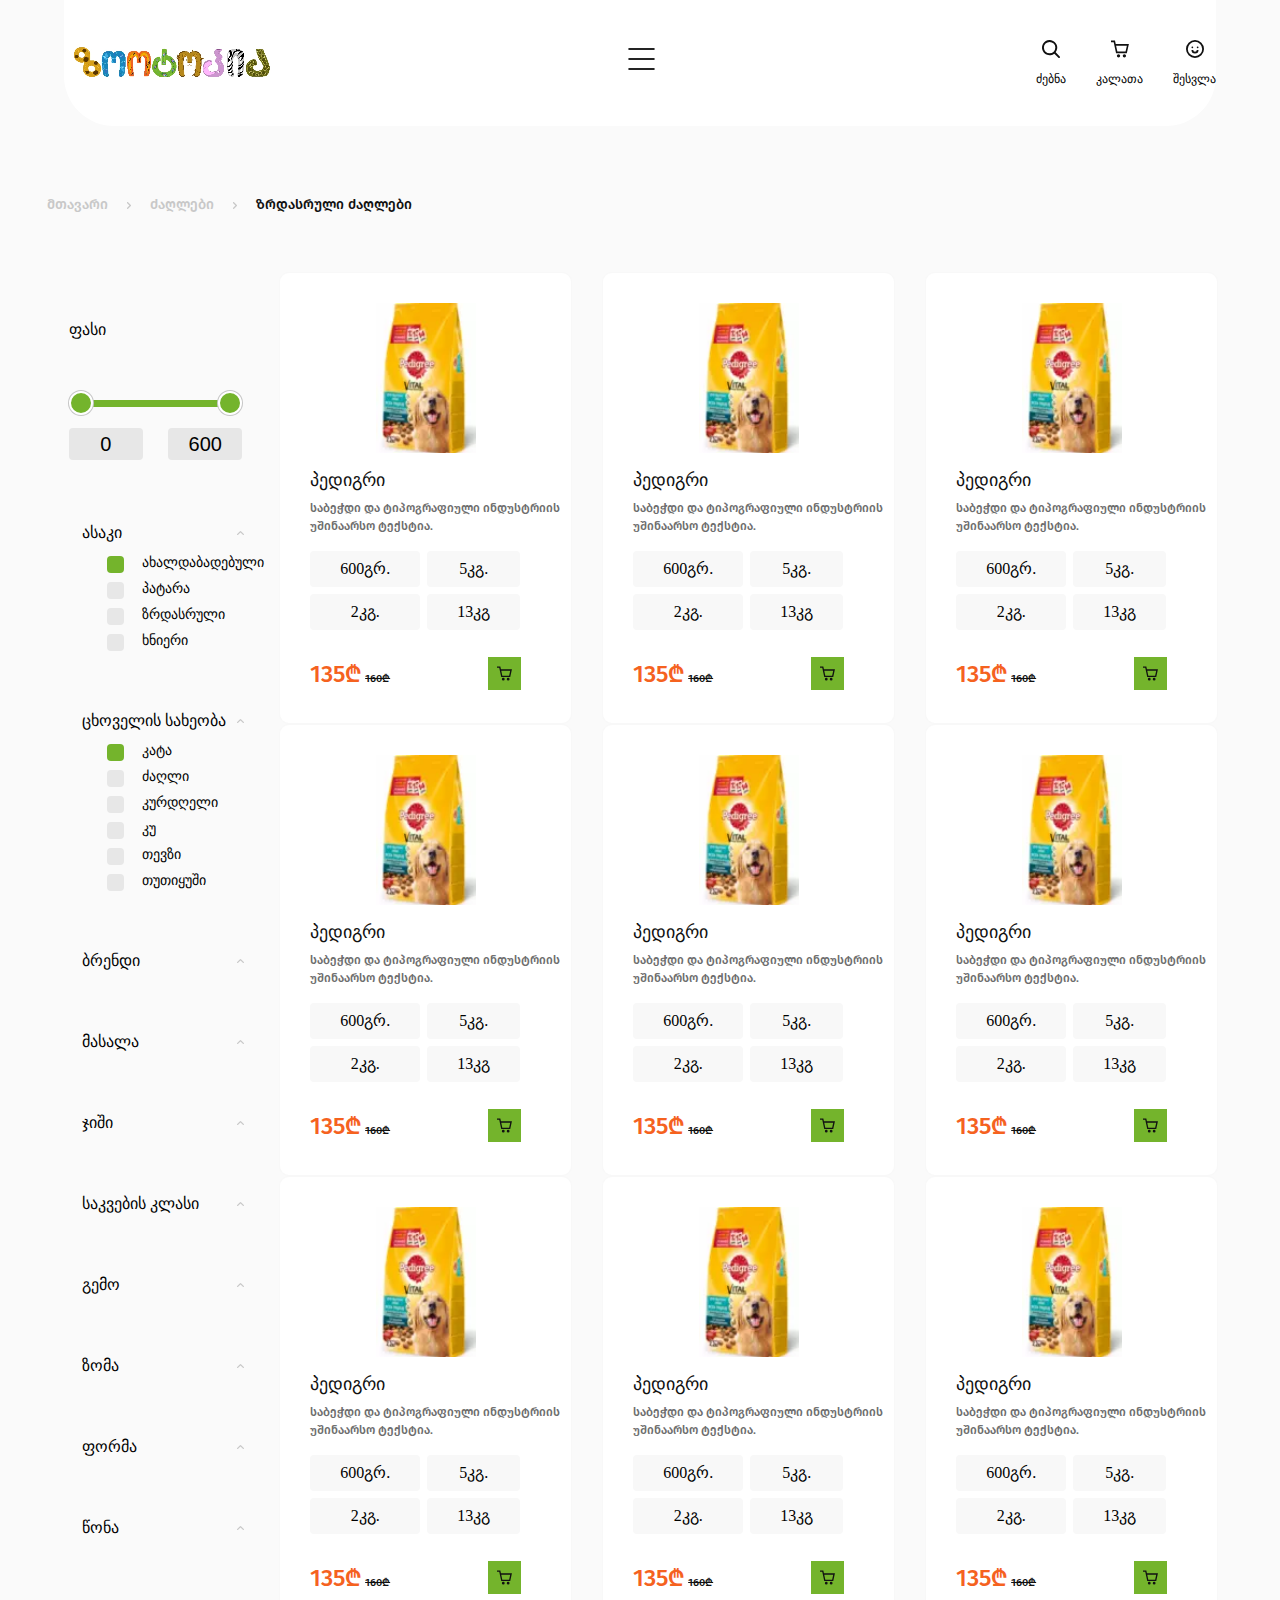
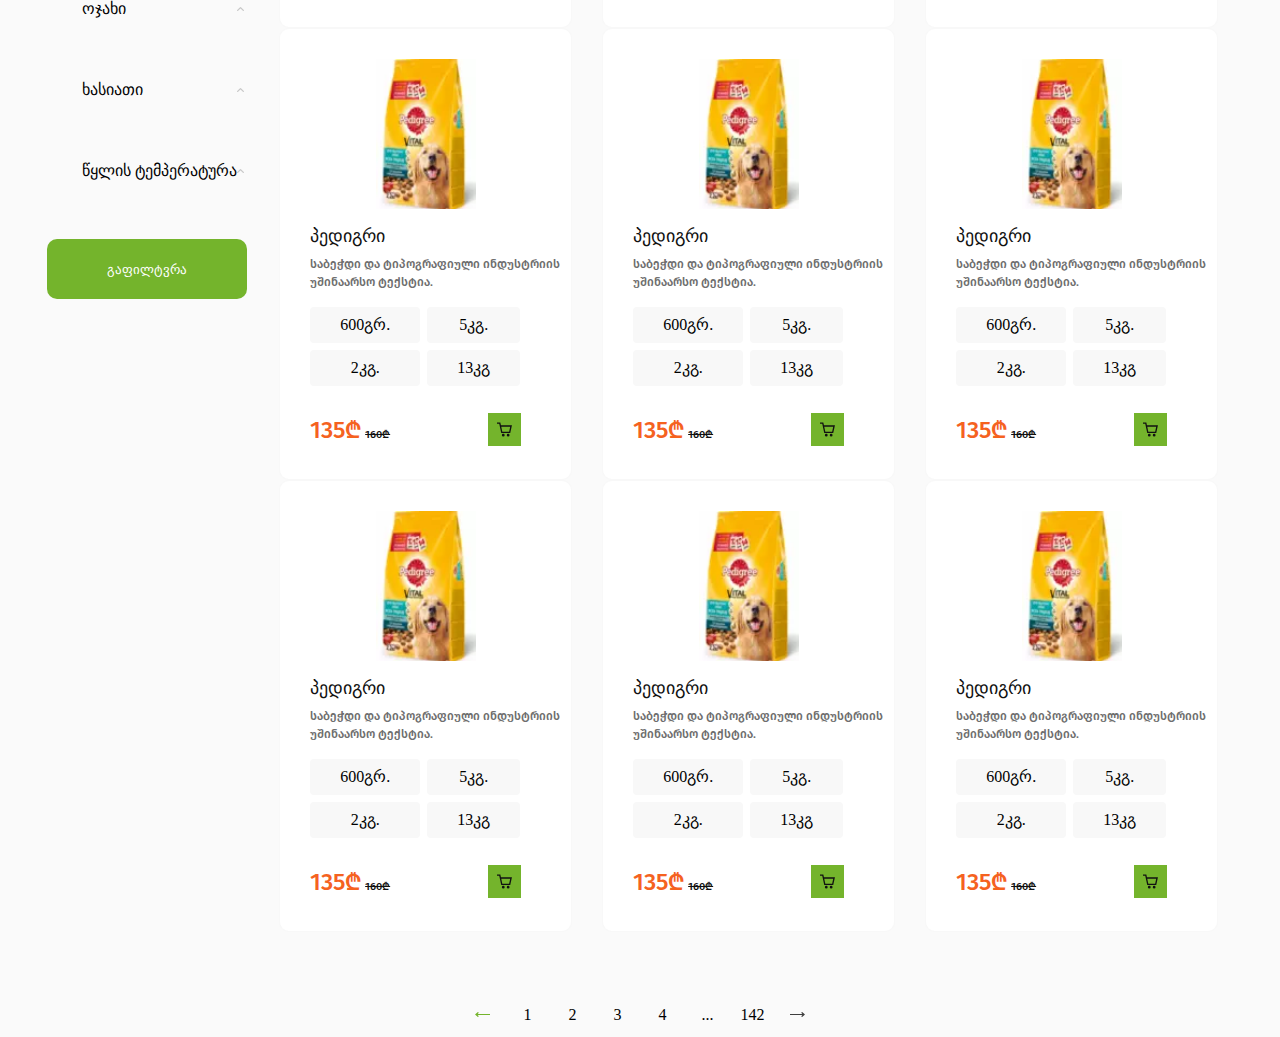
<file: category.html>
<!DOCTYPE html>
<html lang="en">
  <head>
    <meta charset="UTF-8" />
    <meta http-equiv="X-UA-Compatible" content="IE=edge" />
    <meta name="viewport" content="width=device-width, initial-scale=1.0" />
    <!-- google meta tags -->
    <meta name="description" content="Pet Shop" />
    <meta
      name="keywords"
      content="zootopia, dog, cat, fish, bird, animals, food, price, weights, category"
    />
    <meta name="author" content="Smartweb" />
    <!-- facebook meta tags -->
    <meta property="og:url" content="https://nikagelo.github.io/petShop" />
    <meta property="og:type" content="Shop" />
    <meta property="og:title" content="pet shop" />
    <meta property="og:description" content="Anything four your animals" />
    <!--  -->
    <meta name="twitter:card" content="summary" />
    <meta name="twitter:site" content="@Smartweb" />
    <meta name="twitter:creator" content="@Smartweb" />
    <meta property="og:url" content="https://nikagelo.github.io/petShop" />
    <meta property="og:title" content="pet shop" />
    <meta
      property="og:description"
      content="You can buy Anything for your pets"
    />
    <meta
      property="og:image"
      content="https://nikagelo.github.io/petShop/images/slider1.webp"
    />
    <link rel="stylesheet" href="css/reset.css" />
    <link rel="stylesheet" href="css/fonts.css" />
    <link
      rel="stylesheet"
      href="https://cdn.jsdelivr.net/npm/swiper@8/swiper-bundle.min.css"
    />
    <link rel="stylesheet" href="css/style.css" />
    <link rel="stylesheet" href="css/listing.css" />
    <link rel="stylesheet" href="css/media.css" />
    <link rel="stylesheet" href="css/categoryMedia.css" />
    <title>Zootopia</title>
  </head>
  <body>
    <!-- Header -->
    <header>
      <div class="container headerWrapper">
        <a href="index.html">
          <img src="images/zootopia-logo.webp" alt="Zootopia Logo Icon" />
        </a>
        <div class="burgerMenuWrapper">
          <div class="burgerMenu"></div>
          <div class="burgerMenu"></div>
          <div class="burgerMenu"></div>
        </div>
        <div class="lang none">
          <span>GEO</span>
          <span>ENG</span>
        </div>
        <div class="navWrapper">
          <div class="nav">
            <a href="#">
              <img src="images/search.svg" alt="search Icon" />
            </a>
            <p>ძებნა</p>
          </div>
          <div class="nav">
            <a href="#">
              <img src="images/shopping-cart.svg" alt="shopping-cart Icon" />
            </a>
            <p>კალათა</p>
          </div>
          <div class="nav">
            <a href="#">
              <img src="images/smile.svg" alt="smile Icon" />
            </a>
            <p>შესვლა</p>
          </div>
        </div>
      </div>
    </header>
    <!-- Products Section -->
    <div class="filterResp">
      <span>გაფილტვრა</span>
      <img src="images/icons8-funnel-30.webp" alt="funnel icon" />
    </div>
    <div class="topicWrapper container">
      <a class="category" href="index.html">მთავარი</a>
      <img src="images/angle-down.svg" alt="angle icon" />
      <a class="category" href="#">ძაღლები</a>
      <img src="images/angle-down.svg" alt="angle icon" />
      <a class="subCategory" href="#">ზრდასრული ძაღლები</a>
    </div>
    <section class="container">
      <aside>
        <div class="range_container">
          <span>ფასი</span>
          <div class="sliders_control">
            <input id="fromSlider" type="range" value="0" min="0" max="600" />
            <input id="toSlider" type="range" value="600" min="0" max="600" />
          </div>
          <div class="form_control">
            <div class="form_control_container">
              <div class="form_control_container__time"></div>
              <input
                class="form_control_container__time__input"
                type="number"
                id="fromInput"
                value="0"
                min="0"
                max="600"
              />
            </div>
            <div class="form_control_container">
              <div class="form_control_container__time"></div>
              <input
                class="form_control_container__time__input"
                type="number"
                id="toInput"
                value="600"
                min="000"
                max="600"
              />
            </div>
          </div>
        </div>
        <div class="age">
          <div class="toggle">
            <span>ასაკი</span>
            <img
              class="less"
              src="images/angle-down-grey.svg"
              alt="angle down"
            />
          </div>
          <div id="age">
            <label class="containerCheck marginTop">
              ახალდაბადებული
              <input type="checkbox" checked="checked" />
              <span class="checkmark"></span>
            </label>
            <label class="containerCheck">
              პატარა
              <input type="checkbox" />
              <span class="checkmark"></span>
            </label>
            <label class="containerCheck">
              ზრდასრული
              <input type="checkbox" />
              <span class="checkmark"></span>
            </label>
            <label class="containerCheck">
              ხნიერი
              <input type="checkbox" />
              <span class="checkmark"></span>
            </label>
          </div>
        </div>
        <div class="age">
          <div class="toggle">
            <span>ცხოველის სახეობა</span>
            <img
              class="less"
              src="images/angle-down-grey.svg"
              alt="angle down"
            />
          </div>
          <div id="type">
            <label class="containerCheck marginTop">
              კატა
              <input type="checkbox" checked="checked" />
              <span class="checkmark"></span>
            </label>
            <label class="containerCheck">
              ძაღლი
              <input type="checkbox" />
              <span class="checkmark"></span>
            </label>
            <label class="containerCheck">
              კურდღელი
              <input type="checkbox" />
              <span class="checkmark"></span>
            </label>
            <label class="containerCheck">
              კუ
              <input type="checkbox" />
              <span class="checkmark"></span>
            </label>
            <label class="containerCheck">
              თევზი
              <input type="checkbox" />
              <span class="checkmark"></span>
            </label>
            <label class="containerCheck">
              თუთიყუში
              <input type="checkbox" />
              <span class="checkmark"></span>
            </label>
          </div>
        </div>
        <div class="age">
          <div class="toggle">
            <span>ბრენდი</span>
            <img
              class="less"
              src="images/angle-down-grey.svg"
              alt="angle down"
            />
          </div>
          <div id="brand">
            <label class="containerCheck marginTop">
              ბრენდი 1
              <input type="checkbox" checked="checked" />
              <span class="checkmark"></span>
            </label>
            <label class="containerCheck">
              ბრენდი 2
              <input type="checkbox" />
              <span class="checkmark"></span>
            </label>
            <label class="containerCheck">
              ბრენდი 3
              <input type="checkbox" />
              <span class="checkmark"></span>
            </label>
            <label class="containerCheck">
              ბრენდი 4
              <input type="checkbox" />
              <span class="checkmark"></span>
            </label>
          </div>
        </div>
        <div class="age">
          <div class="toggle">
            <span>მასალა</span>
            <img
              class="less"
              src="images/angle-down-grey.svg"
              alt="angle down"
            />
          </div>
          <div id="material">
            <label class="containerCheck marginTop">
              მასალა 1
              <input type="checkbox" checked="checked" />
              <span class="checkmark"></span>
            </label>
            <label class="containerCheck">
              მასალა 2
              <input type="checkbox" />
              <span class="checkmark"></span>
            </label>
            <label class="containerCheck">
              მასალა 3
              <input type="checkbox" />
              <span class="checkmark"></span>
            </label>
            <label class="containerCheck">
              მასალა 4
              <input type="checkbox" />
              <span class="checkmark"></span>
            </label>
          </div>
        </div>
        <div class="age">
          <div class="toggle">
            <span>ჯიში</span>
            <img
              class="less"
              src="images/angle-down-grey.svg"
              alt="angle down"
            />
          </div>
          <div id="breed">
            <label class="containerCheck marginTop">
              ჯიში 1
              <input type="checkbox" checked="checked" />
              <span class="checkmark"></span>
            </label>
            <label class="containerCheck">
              ჯიში 2
              <input type="checkbox" />
              <span class="checkmark"></span>
            </label>
            <label class="containerCheck">
              ჯიში 3
              <input type="checkbox" />
              <span class="checkmark"></span>
            </label>
            <label class="containerCheck">
              ჯიში 4
              <input type="checkbox" />
              <span class="checkmark"></span>
            </label>
          </div>
        </div>
        <div class="age">
          <div class="toggle">
            <span>საკვების კლასი</span>
            <img
              class="less"
              src="images/angle-down-grey.svg"
              alt="angle down"
            />
          </div>
          <div id="class">
            <label class="containerCheck marginTop">
              კლასი 1
              <input type="checkbox" checked="checked" />
              <span class="checkmark"></span>
            </label>
            <label class="containerCheck">
              კლასი 2
              <input type="checkbox" />
              <span class="checkmark"></span>
            </label>
            <label class="containerCheck">
              კლასი 3
              <input type="checkbox" />
              <span class="checkmark"></span>
            </label>
            <label class="containerCheck">
              კლა 4
              <input type="checkbox" />
              <span class="checkmark"></span>
            </label>
          </div>
        </div>
        <div class="age">
          <div class="toggle">
            <span>გემო</span>
            <img
              class="less"
              src="images/angle-down-grey.svg"
              alt="angle down"
            />
          </div>
          <div id="taste">
            <label class="containerCheck marginTop">
              გემო 1
              <input type="checkbox" checked="checked" />
              <span class="checkmark"></span>
            </label>
            <label class="containerCheck">
              გემო 2
              <input type="checkbox" />
              <span class="checkmark"></span>
            </label>
            <label class="containerCheck">
              გემო 3
              <input type="checkbox" />
              <span class="checkmark"></span>
            </label>
            <label class="containerCheck">
              გემო 4
              <input type="checkbox" />
              <span class="checkmark"></span>
            </label>
          </div>
        </div>
        <div class="age">
          <div class="toggle">
            <span>ზომა</span>
            <img
              class="less"
              src="images/angle-down-grey.svg"
              alt="angle down"
            />
          </div>
          <div id="size">
            <label class="containerCheck marginTop">
              ზომა 1
              <input type="checkbox" checked="checked" />
              <span class="checkmark"></span>
            </label>
            <label class="containerCheck">
              ზომა 2
              <input type="checkbox" />
              <span class="checkmark"></span>
            </label>
            <label class="containerCheck">
              ზომა 3
              <input type="checkbox" />
              <span class="checkmark"></span>
            </label>
            <label class="containerCheck">
              ზომა 4
              <input type="checkbox" />
              <span class="checkmark"></span>
            </label>
          </div>
        </div>
        <div class="age">
          <div class="toggle">
            <span>ფორმა</span>
            <img
              class="less"
              src="images/angle-down-grey.svg"
              alt="angle down"
            />
          </div>
          <div id="form">
            <label class="containerCheck marginTop">
              ფორმა 1
              <input type="checkbox" checked="checked" />
              <span class="checkmark"></span>
            </label>
            <label class="containerCheck">
              ფორმა 2
              <input type="checkbox" />
              <span class="checkmark"></span>
            </label>
            <label class="containerCheck">
              ფორმა 3
              <input type="checkbox" />
              <span class="checkmark"></span>
            </label>
            <label class="containerCheck">
              ფორმა 4
              <input type="checkbox" />
              <span class="checkmark"></span>
            </label>
          </div>
        </div>
        <div class="age">
          <div class="toggle">
            <span>წონა</span>
            <img
              class="less"
              src="images/angle-down-grey.svg"
              alt="angle down"
            />
          </div>
          <div id="weight">
            <label class="containerCheck marginTop">
              წონა 1
              <input type="checkbox" checked="checked" />
              <span class="checkmark"></span>
            </label>
            <label class="containerCheck">
              წონა 2
              <input type="checkbox" />
              <span class="checkmark"></span>
            </label>
            <label class="containerCheck">
              წონა 3
              <input type="checkbox" />
              <span class="checkmark"></span>
            </label>
            <label class="containerCheck">
              წონა 4
              <input type="checkbox" />
              <span class="checkmark"></span>
            </label>
          </div>
        </div>
        <div class="age">
          <div class="toggle">
            <span>ოჯახი</span>
            <img
              class="less"
              src="images/angle-down-grey.svg"
              alt="angle down"
            />
          </div>
          <div id="family">
            <label class="containerCheck marginTop">
              ოჯახი 1
              <input type="checkbox" checked="checked" />
              <span class="checkmark"></span>
            </label>
            <label class="containerCheck">
              ოჯახი 2
              <input type="checkbox" />
              <span class="checkmark"></span>
            </label>
            <label class="containerCheck">
              ოჯახი 3
              <input type="checkbox" />
              <span class="checkmark"></span>
            </label>
            <label class="containerCheck">
              ოჯახი 4
              <input type="checkbox" />
              <span class="checkmark"></span>
            </label>
          </div>
        </div>
        <div class="age">
          <div class="toggle">
            <span>ხასიათი</span>
            <img
              class="less"
              src="images/angle-down-grey.svg"
              alt="angle down"
            />
          </div>
          <div id="mood">
            <label class="containerCheck marginTop">
              ხასიათი 1
              <input type="checkbox" checked="checked" />
              <span class="checkmark"></span>
            </label>
            <label class="containerCheck">
              ხასიათი 2
              <input type="checkbox" />
              <span class="checkmark"></span>
            </label>
            <label class="containerCheck">
              ხასიათი 3
              <input type="checkbox" />
              <span class="checkmark"></span>
            </label>
            <label class="containerCheck">
              ხასიათი 4
              <input type="checkbox" />
              <span class="checkmark"></span>
            </label>
          </div>
        </div>
        <div class="age">
          <div class="toggle">
            <span>წყლის ტემპერატურა</span>
            <img
              class="less"
              src="images/angle-down-grey.svg"
              alt="angle down"
            />
          </div>
          <div id="water">
            <label class="containerCheck marginTop">
              ტემპერატურა 1
              <input type="checkbox" checked="checked" />
              <span class="checkmark"></span>
            </label>
            <label class="containerCheck">
              ტემპერატურა 2
              <input type="checkbox" />
              <span class="checkmark"></span>
            </label>
            <label class="containerCheck">
              ტემპერატურა 3
              <input type="checkbox" />
              <span class="checkmark"></span>
            </label>
            <label class="containerCheck">
              ტემპერატურა 4
              <input type="checkbox" />
              <span class="checkmark"></span>
            </label>
          </div>
        </div>
        <button class="filter">გაფილტვრა</button>
      </aside>
      <div class="productDiv">
        <div class="topProduct">
          <div class="topProductImage">
            <img src="images/food1.webp" alt="dog food image" />
          </div>
          <div class="productTitleWrapper">
            <h3>პედიგრი</h3>
            <p>საბეჭდი და ტიპოგრაფიული ინდუსტრიის უშინაარსო ტექსტია.</p>
          </div>
          <div class="flex weightWrapper">
            <div>
              <div class="weight">600გრ.</div>
              <div class="weight">2კგ.</div>
            </div>
            <div>
              <div class="weight">5კგ.</div>
              <div class="weight">13კგ</div>
            </div>
          </div>
          <div class="pricesWrapper">
            <div class="prices">
              <span class="priceN">135₾</span>
              <span class="priceO">160₾</span>
            </div>
            <img src="images/shopping-cart.svg" alt="shopping-cart icon" />
          </div>
        </div>
        <div class="topProduct">
          <div class="topProductImage">
            <img src="images/food1.webp" alt="dog food image" />
          </div>
          <div class="productTitleWrapper">
            <h3>პედიგრი</h3>
            <p>საბეჭდი და ტიპოგრაფიული ინდუსტრიის უშინაარსო ტექსტია.</p>
          </div>
          <div class="flex weightWrapper">
            <div>
              <div class="weight">600გრ.</div>
              <div class="weight">2კგ.</div>
            </div>
            <div>
              <div class="weight">5კგ.</div>
              <div class="weight">13კგ</div>
            </div>
          </div>
          <div class="pricesWrapper">
            <div class="prices">
              <span class="priceN">135₾</span>
              <span class="priceO">160₾</span>
            </div>
            <img src="images/shopping-cart.svg" alt="shopping-cart icon" />
          </div>
        </div>
        <div class="topProduct">
          <div class="topProductImage">
            <img src="images/food1.webp" alt="dog food image" />
          </div>
          <div class="productTitleWrapper">
            <h3>პედიგრი</h3>
            <p>საბეჭდი და ტიპოგრაფიული ინდუსტრიის უშინაარსო ტექსტია.</p>
          </div>
          <div class="flex weightWrapper">
            <div>
              <div class="weight">600გრ.</div>
              <div class="weight">2კგ.</div>
            </div>
            <div>
              <div class="weight">5კგ.</div>
              <div class="weight">13კგ</div>
            </div>
          </div>
          <div class="pricesWrapper">
            <div class="prices">
              <span class="priceN">135₾</span>
              <span class="priceO">160₾</span>
            </div>
            <img src="images/shopping-cart.svg" alt="shopping-cart icon" />
          </div>
        </div>
        <div class="topProduct">
          <div class="topProductImage">
            <img src="images/food1.webp" alt="dog food image" />
          </div>
          <div class="productTitleWrapper">
            <h3>პედიგრი</h3>
            <p>საბეჭდი და ტიპოგრაფიული ინდუსტრიის უშინაარსო ტექსტია.</p>
          </div>
          <div class="flex weightWrapper">
            <div>
              <div class="weight">600გრ.</div>
              <div class="weight">2კგ.</div>
            </div>
            <div>
              <div class="weight">5კგ.</div>
              <div class="weight">13კგ</div>
            </div>
          </div>
          <div class="pricesWrapper">
            <div class="prices">
              <span class="priceN">135₾</span>
              <span class="priceO">160₾</span>
            </div>
            <img src="images/shopping-cart.svg" alt="shopping-cart icon" />
          </div>
        </div>
        <div class="topProduct">
          <div class="topProductImage">
            <img src="images/food1.webp" alt="dog food image" />
          </div>
          <div class="productTitleWrapper">
            <h3>პედიგრი</h3>
            <p>საბეჭდი და ტიპოგრაფიული ინდუსტრიის უშინაარსო ტექსტია.</p>
          </div>
          <div class="flex weightWrapper">
            <div>
              <div class="weight">600გრ.</div>
              <div class="weight">2კგ.</div>
            </div>
            <div>
              <div class="weight">5კგ.</div>
              <div class="weight">13კგ</div>
            </div>
          </div>
          <div class="pricesWrapper">
            <div class="prices">
              <span class="priceN">135₾</span>
              <span class="priceO">160₾</span>
            </div>
            <img src="images/shopping-cart.svg" alt="shopping-cart icon" />
          </div>
        </div>
        <div class="topProduct">
          <div class="topProductImage">
            <img src="images/food1.webp" alt="dog food image" />
          </div>
          <div class="productTitleWrapper">
            <h3>პედიგრი</h3>
            <p>საბეჭდი და ტიპოგრაფიული ინდუსტრიის უშინაარსო ტექსტია.</p>
          </div>
          <div class="flex weightWrapper">
            <div>
              <div class="weight">600გრ.</div>
              <div class="weight">2კგ.</div>
            </div>
            <div>
              <div class="weight">5კგ.</div>
              <div class="weight">13კგ</div>
            </div>
          </div>
          <div class="pricesWrapper">
            <div class="prices">
              <span class="priceN">135₾</span>
              <span class="priceO">160₾</span>
            </div>
            <img src="images/shopping-cart.svg" alt="shopping-cart icon" />
          </div>
        </div>
        <div class="topProduct">
          <div class="topProductImage">
            <img src="images/food1.webp" alt="dog food image" />
          </div>
          <div class="productTitleWrapper">
            <h3>პედიგრი</h3>
            <p>საბეჭდი და ტიპოგრაფიული ინდუსტრიის უშინაარსო ტექსტია.</p>
          </div>
          <div class="flex weightWrapper">
            <div>
              <div class="weight">600გრ.</div>
              <div class="weight">2კგ.</div>
            </div>
            <div>
              <div class="weight">5კგ.</div>
              <div class="weight">13კგ</div>
            </div>
          </div>
          <div class="pricesWrapper">
            <div class="prices">
              <span class="priceN">135₾</span>
              <span class="priceO">160₾</span>
            </div>
            <img src="images/shopping-cart.svg" alt="shopping-cart icon" />
          </div>
        </div>
        <div class="topProduct">
          <div class="topProductImage">
            <img src="images/food1.webp" alt="dog food image" />
          </div>
          <div class="productTitleWrapper">
            <h3>პედიგრი</h3>
            <p>საბეჭდი და ტიპოგრაფიული ინდუსტრიის უშინაარსო ტექსტია.</p>
          </div>
          <div class="flex weightWrapper">
            <div>
              <div class="weight">600გრ.</div>
              <div class="weight">2კგ.</div>
            </div>
            <div>
              <div class="weight">5კგ.</div>
              <div class="weight">13კგ</div>
            </div>
          </div>
          <div class="pricesWrapper">
            <div class="prices">
              <span class="priceN">135₾</span>
              <span class="priceO">160₾</span>
            </div>
            <img src="images/shopping-cart.svg" alt="shopping-cart icon" />
          </div>
        </div>
        <div class="topProduct">
          <div class="topProductImage">
            <img src="images/food1.webp" alt="dog food image" />
          </div>
          <div class="productTitleWrapper">
            <h3>პედიგრი</h3>
            <p>საბეჭდი და ტიპოგრაფიული ინდუსტრიის უშინაარსო ტექსტია.</p>
          </div>
          <div class="flex weightWrapper">
            <div>
              <div class="weight">600გრ.</div>
              <div class="weight">2კგ.</div>
            </div>
            <div>
              <div class="weight">5კგ.</div>
              <div class="weight">13კგ</div>
            </div>
          </div>
          <div class="pricesWrapper">
            <div class="prices">
              <span class="priceN">135₾</span>
              <span class="priceO">160₾</span>
            </div>
            <img src="images/shopping-cart.svg" alt="shopping-cart icon" />
          </div>
        </div>
        <div class="topProduct">
          <div class="topProductImage">
            <img src="images/food1.webp" alt="dog food image" />
          </div>
          <div class="productTitleWrapper">
            <h3>პედიგრი</h3>
            <p>საბეჭდი და ტიპოგრაფიული ინდუსტრიის უშინაარსო ტექსტია.</p>
          </div>
          <div class="flex weightWrapper">
            <div>
              <div class="weight">600გრ.</div>
              <div class="weight">2კგ.</div>
            </div>
            <div>
              <div class="weight">5კგ.</div>
              <div class="weight">13კგ</div>
            </div>
          </div>
          <div class="pricesWrapper">
            <div class="prices">
              <span class="priceN">135₾</span>
              <span class="priceO">160₾</span>
            </div>
            <img src="images/shopping-cart.svg" alt="shopping-cart icon" />
          </div>
        </div>
        <div class="topProduct">
          <div class="topProductImage">
            <img src="images/food1.webp" alt="dog food image" />
          </div>
          <div class="productTitleWrapper">
            <h3>პედიგრი</h3>
            <p>საბეჭდი და ტიპოგრაფიული ინდუსტრიის უშინაარსო ტექსტია.</p>
          </div>
          <div class="flex weightWrapper">
            <div>
              <div class="weight">600გრ.</div>
              <div class="weight">2კგ.</div>
            </div>
            <div>
              <div class="weight">5კგ.</div>
              <div class="weight">13კგ</div>
            </div>
          </div>
          <div class="pricesWrapper">
            <div class="prices">
              <span class="priceN">135₾</span>
              <span class="priceO">160₾</span>
            </div>
            <img src="images/shopping-cart.svg" alt="shopping-cart icon" />
          </div>
        </div>
        <div class="topProduct">
          <div class="topProductImage">
            <img src="images/food1.webp" alt="dog food image" />
          </div>
          <div class="productTitleWrapper">
            <h3>პედიგრი</h3>
            <p>საბეჭდი და ტიპოგრაფიული ინდუსტრიის უშინაარსო ტექსტია.</p>
          </div>
          <div class="flex weightWrapper">
            <div>
              <div class="weight">600გრ.</div>
              <div class="weight">2კგ.</div>
            </div>
            <div>
              <div class="weight">5კგ.</div>
              <div class="weight">13კგ</div>
            </div>
          </div>
          <div class="pricesWrapper">
            <div class="prices">
              <span class="priceN">135₾</span>
              <span class="priceO">160₾</span>
            </div>
            <img src="images/shopping-cart.svg" alt="shopping-cart icon" />
          </div>
        </div>
        <div class="topProduct">
          <div class="topProductImage">
            <img src="images/food1.webp" alt="dog food image" />
          </div>
          <div class="productTitleWrapper">
            <h3>პედიგრი</h3>
            <p>საბეჭდი და ტიპოგრაფიული ინდუსტრიის უშინაარსო ტექსტია.</p>
          </div>
          <div class="flex weightWrapper">
            <div>
              <div class="weight">600გრ.</div>
              <div class="weight">2კგ.</div>
            </div>
            <div>
              <div class="weight">5კგ.</div>
              <div class="weight">13კგ</div>
            </div>
          </div>
          <div class="pricesWrapper">
            <div class="prices">
              <span class="priceN">135₾</span>
              <span class="priceO">160₾</span>
            </div>
            <img src="images/shopping-cart.svg" alt="shopping-cart icon" />
          </div>
        </div>
        <div class="topProduct">
          <div class="topProductImage">
            <img src="images/food1.webp" alt="dog food image" />
          </div>
          <div class="productTitleWrapper">
            <h3>პედიგრი</h3>
            <p>საბეჭდი და ტიპოგრაფიული ინდუსტრიის უშინაარსო ტექსტია.</p>
          </div>
          <div class="flex weightWrapper">
            <div>
              <div class="weight">600გრ.</div>
              <div class="weight">2კგ.</div>
            </div>
            <div>
              <div class="weight">5კგ.</div>
              <div class="weight">13კგ</div>
            </div>
          </div>
          <div class="pricesWrapper">
            <div class="prices">
              <span class="priceN">135₾</span>
              <span class="priceO">160₾</span>
            </div>
            <img src="images/shopping-cart.svg" alt="shopping-cart icon" />
          </div>
        </div>
        <div class="topProduct">
          <div class="topProductImage">
            <img src="images/food1.webp" alt="dog food image" />
          </div>
          <div class="productTitleWrapper">
            <h3>პედიგრი</h3>
            <p>საბეჭდი და ტიპოგრაფიული ინდუსტრიის უშინაარსო ტექსტია.</p>
          </div>
          <div class="flex weightWrapper">
            <div>
              <div class="weight">600გრ.</div>
              <div class="weight">2კგ.</div>
            </div>
            <div>
              <div class="weight">5კგ.</div>
              <div class="weight">13კგ</div>
            </div>
          </div>
          <div class="pricesWrapper">
            <div class="prices">
              <span class="priceN">135₾</span>
              <span class="priceO">160₾</span>
            </div>
            <img src="images/shopping-cart.svg" alt="shopping-cart icon" />
          </div>
        </div>
      </div>
    </section>
    <div class="flex pagination">
      <div>
        <img
          src="images/arrow-long-right-1-green.svg"
          alt="arrow-long-right-1-green"
        />
      </div>
      <div>
        <a href="#">1</a>
      </div>
      <div><a href="#">2</a></div>
      <div><a href="#">3</a></div>
      <div><a href="#">4</a></div>
      <div><a href="#">...</a></div>
      <div><a href="#">142</a></div>
      <div>
        <img src="images/arrow-long-right.svg" alt="arrow-long-right" />
      </div>
    </div>
    <div class="menu none container">
      <div>
        <a href="index.html">
          <img src="images/icons8-home.svg" alt="home icon" />
          <span>მთავარი</span>
        </a>
      </div>
      <div>
        <a href="#">
          <img src="images/search.svg" alt="search icon" /> <span>ძებნა</span>
        </a>
      </div>
      <div>
        <div class="burgerMenuAboutUs">
          <div class="burgerMenuUs"></div>
          <div class="burgerMenuUs"></div>
          <div class="burgerMenuUs"></div>
        </div>
      </div>
      <div>
        <a href="#">
          <img src="images/shopping-cart.svg" alt="shopping-cart icon" />
          <span>კალათა</span>
        </a>
      </div>
      <div>
        <a href="#">
          <img src="images/smile.svg" alt="smile icon" />
          <span>შესვლა</span>
        </a>
      </div>
    </div>
    <!-- Script -->
    <script src="js/listing.js"></script>
  </body>
</html>
</file>
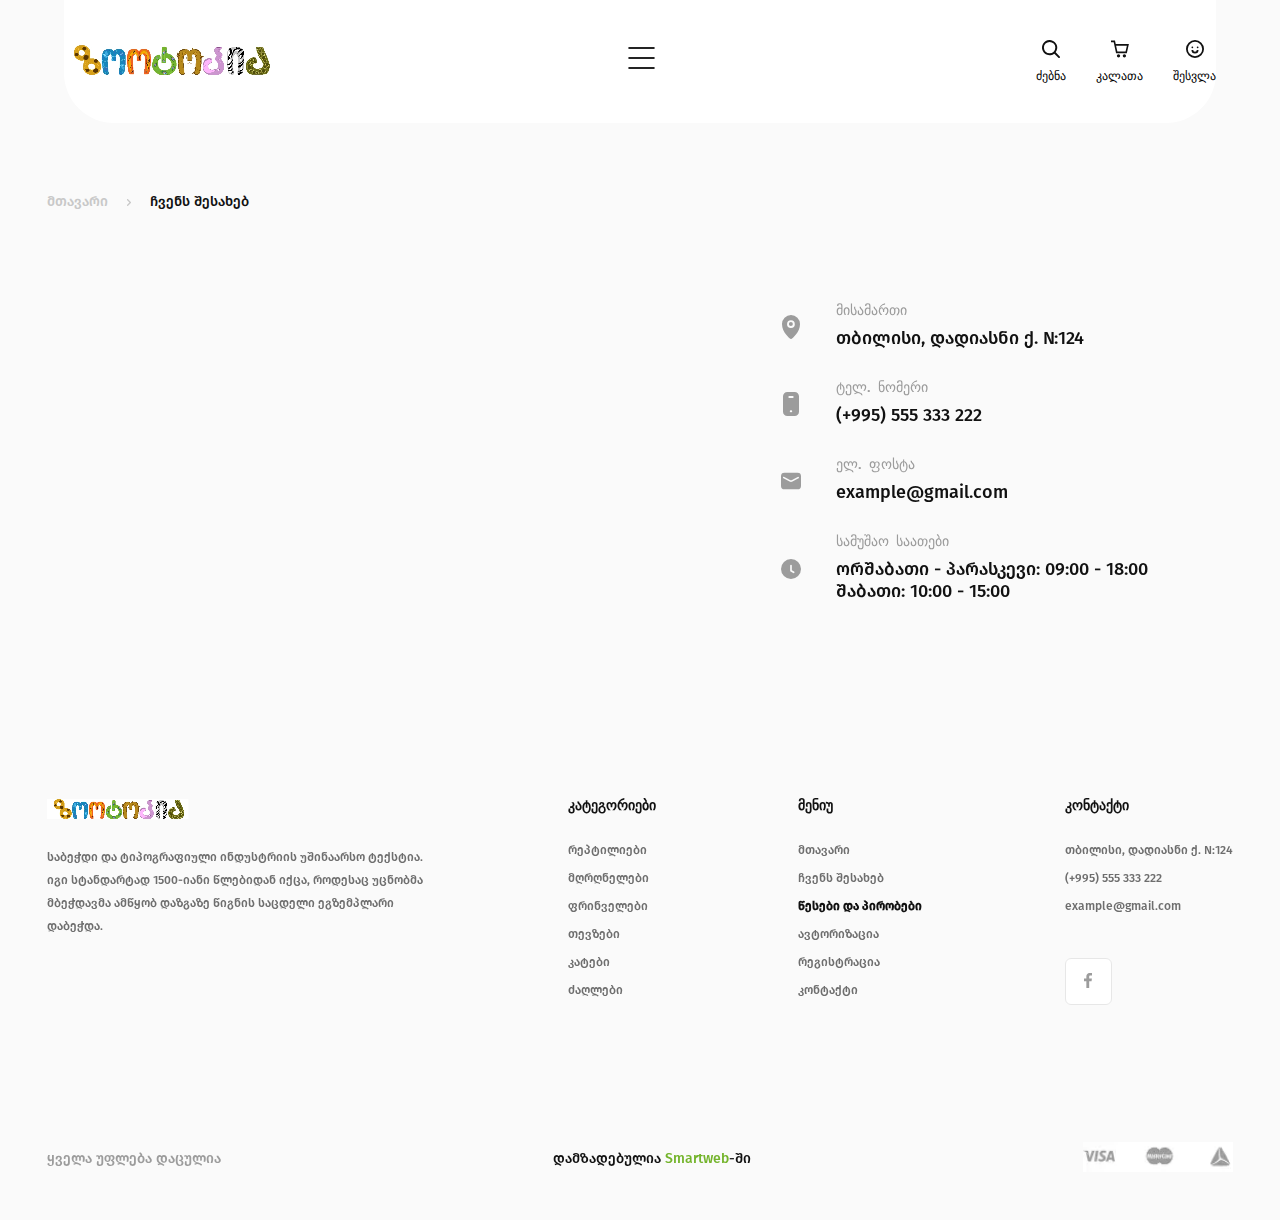
<file: contact.html>
<!DOCTYPE html>
<html lang="en">
  <head>
    <meta charset="UTF-8" />
    <meta http-equiv="X-UA-Compatible" content="IE=edge" />
    <meta name="viewport" content="width=device-width, initial-scale=1.0" />
    <!-- google meta tags -->
    <meta name="description" content="Pet Shop" />
    <meta name="keywords" content="zootopia, contact, us" />
    <meta name="author" content="Smartweb" />
    <!-- facebook meta tags -->
    <meta property="og:url" content="https://nikagelo.github.io/petShop" />
    <meta property="og:type" content="Shop" />
    <meta property="og:title" content="pet shop" />
    <meta property="og:description" content="Anything four your animals" />
    <!--  -->
    <meta name="twitter:card" content="summary" />
    <meta name="twitter:site" content="@Smartweb" />
    <meta name="twitter:creator" content="@Smartweb" />
    <meta property="og:url" content="https://nikagelo.github.io/petShop" />
    <meta property="og:title" content="pet shop" />
    <meta
      property="og:description"
      content="You can buy Anything for your pets"
    />
    <meta
      property="og:image"
      content="https://nikagelo.github.io/petShop/images/slider1.webp"
    />
    <link rel="stylesheet" href="css/reset.css" />
    <link rel="stylesheet" href="css/fonts.css" />
    <link rel="stylesheet" href="css/style.css" />
    <link rel="stylesheet" href="css/media.css" />
    <title>Zootopia</title>
  </head>
  <body>
    <!-- Header -->
    <header>
      <div class="container headerWrapper">
        <a href="index.html">
          <img src="images/zootopia-logo.webp" alt="Zootopia Logo Icon" />
        </a>
        <div class="burgerMenuWrapper">
          <div class="burgerMenu"></div>
          <div class="burgerMenu"></div>
          <div class="burgerMenu"></div>
        </div>

        <div class="lang none">
          <span>GEO</span>
          <span>ENG</span>
        </div>
        <div class="navWrapper">
          <div class="nav">
            <img src="images/search.svg" alt="search Icon" />
            <p>ძებნა</p>
          </div>
          <div class="nav">
            <img src="images/shopping-cart.svg" alt="shopping-cart Icon" />
            <p>კალათა</p>
          </div>
          <div class="nav">
            <img src="images/smile.svg" alt="smile Icon" />
            <p>შესვლა</p>
          </div>
        </div>
      </div>
    </header>
    <!-- Contact Section -->
    <section class="contact container">
      <div class="topicWrapper">
        <a class="category" href="index.html">მთავარი</a>
        <img src="images/angle-down.svg" alt="angle icon" />
        <a class="subCategory" href="#">ჩვენს შესახებ</a>
      </div>
      <div class="contactWrapper">
        <iframe
          src="https://www.google.com/maps/embed?pb=!1m18!1m12!1m3!1d2977.2537180917348!2d44.79096069510638!3d41.736620016032816!2m3!1f0!2f0!3f0!3m2!1i1024!2i768!4f13.1!3m3!1m2!1s0x404472bbfbd35bd5%3A0x21ffe796cbb8c0d9!2zMTI0IOGDquGDneGDouGDnOGDlCDhg5Phg5Dhg5Phg5jhg5Dhg5zhg5jhg6Eg4YOl4YOj4YOp4YOQLCDhg5fhg5Hhg5jhg5rhg5jhg6Hhg5g!5e0!3m2!1ska!2sge!4v1665414300418!5m2!1ska!2sge"
          width="479"
          height="400"
          style="border: 0"
          allowfullscreen=""
          loading="lazy"
          referrerpolicy="no-referrer-when-downgrade"
        ></iframe>
        <div class="contactInfo">
          <div class="contactDiv">
            <img src="images/adress.svg" alt="adress icon" />
            <div>
              <h6>მისამართი</h6>
              <span> თბილისი, დადიასნი ქ. N:124</span>
            </div>
          </div>
          <div class="contactDiv">
            <img src="images/phone.svg" alt="phone icon" />
            <div>
              <h6>ტელ. ნომერი</h6>
              <span>(+995) 555 333 222</span>
            </div>
          </div>
          <div class="contactDiv">
            <img src="images/email.svg" alt="email icon" />
            <div>
              <h6>ელ. ფოსტა</h6>
              <span>example@gmail.com</span>
            </div>
          </div>
          <div class="contactDiv">
            <img src="images/hours.svg" alt="hours icon" />
            <div>
              <h6>სამუშაო საათები</h6>
              <span>
                ორშაბათი - პარასკევი: 09:00 - 18:00 <br />
                შაბათი: 10:00 - 15:00</span
              >
            </div>
          </div>
        </div>
      </div>
    </section>
    <!-- Footer -->
    <footer class="container flex footerNav">
      <div>
        <img src="images/ზოოტოპიაქართული2.webp" alt="zootopia-logo" />
        <p>
          საბეჭდი და ტიპოგრაფიული ინდუსტრიის უშინაარსო ტექსტია. იგი სტანდარტად
          1500-იანი წლებიდან იქცა, როდესაც უცნობმა მბეჭდავმა ამწყობ დაზგაზე
          წიგნის საცდელი ეგზემპლარი დაბეჭდა.
        </p>
      </div>

      <div>
        <h5>კატეგორიები</h5>
        <ul>
          <li>
            <a href="#">რეპტილიები</a>
          </li>
          <li>
            <a href="#">მღრღნელები</a>
          </li>
          <li>
            <a href="#">ფრინველები</a>
          </li>
          <li>
            <a href="#">თევზები</a>
          </li>
          <li>
            <a href="#">კატები</a>
          </li>
          <li>
            <a href="#">ძაღლები</a>
          </li>
        </ul>
      </div>
      <div>
        <div>
          <h5>მენიუ</h5>
          <ul>
            <li>
              <a href="#">მთავარი</a>
            </li>
            <li>
              <a href="aboutUs.html">ჩვენს შესახებ</a>
            </li>
          </ul>
        </div>

        <div>
          <h6>წესები და პირობები</h6>
          <ul>
            <li>
              <a href="#">ავტორიზაცია</a>
            </li>
            <li>
              <a href="#">რეგისტრაცია</a>
            </li>
            <li>
              <a href="contact.html">კონტაქტი</a>
            </li>
          </ul>
        </div>
      </div>
      <div>
        <div>
          <h5>კონტაქტი</h5>
          <ul>
            <li>
              <a
                href="https://www.google.com/maps/place/124+%E1%83%AA%E1%83%9D%E1%83%A2%E1%83%9C%E1%83%94+%E1%83%93%E1%83%90%E1%83%93%E1%83%98%E1%83%90%E1%83%9C%E1%83%98%E1%83%A1+%E1%83%A5%E1%83%A3%E1%83%A9%E1%83%90,+%E1%83%97%E1%83%91%E1%83%98%E1%83%9A%E1%83%98%E1%83%A1%E1%83%98/@41.73662,44.7909607,17z/data=!3m1!4b1!4m5!3m4!1s0x404472bbfbd35bd5:0x21ffe796cbb8c0d9!8m2!3d41.7366161!4d44.79544"
                target="_blank"
                >თბილისი, დადიასნი ქ. N:124</a
              >
            </li>
            <li>
              <a href="tel:+995555333222">(+995) 555 333 222</a>
            </li>
            <li>
              <a href="mailto:example@gmail.com">example@gmail.com</a>
            </li>
          </ul>
          <div id="fb">
            <a id="fbA" href="#">
              <img src="images/facebook-f.svg" alt="facebook icon" />
            </a>
          </div>
        </div>
      </div>
    </footer>
    <!-- Rights -->
    <div class="rights container">
      <span class="allRights">ყველა უფლება დაცულია</span>
      <span class="madeBy">დამზადებულია <span>Smartweb</span>-ში</span>
      <div>
        <img src="images/banks.webp" alt="banks icons" />
      </div>
    </div>
  </body>
</html>
</file>
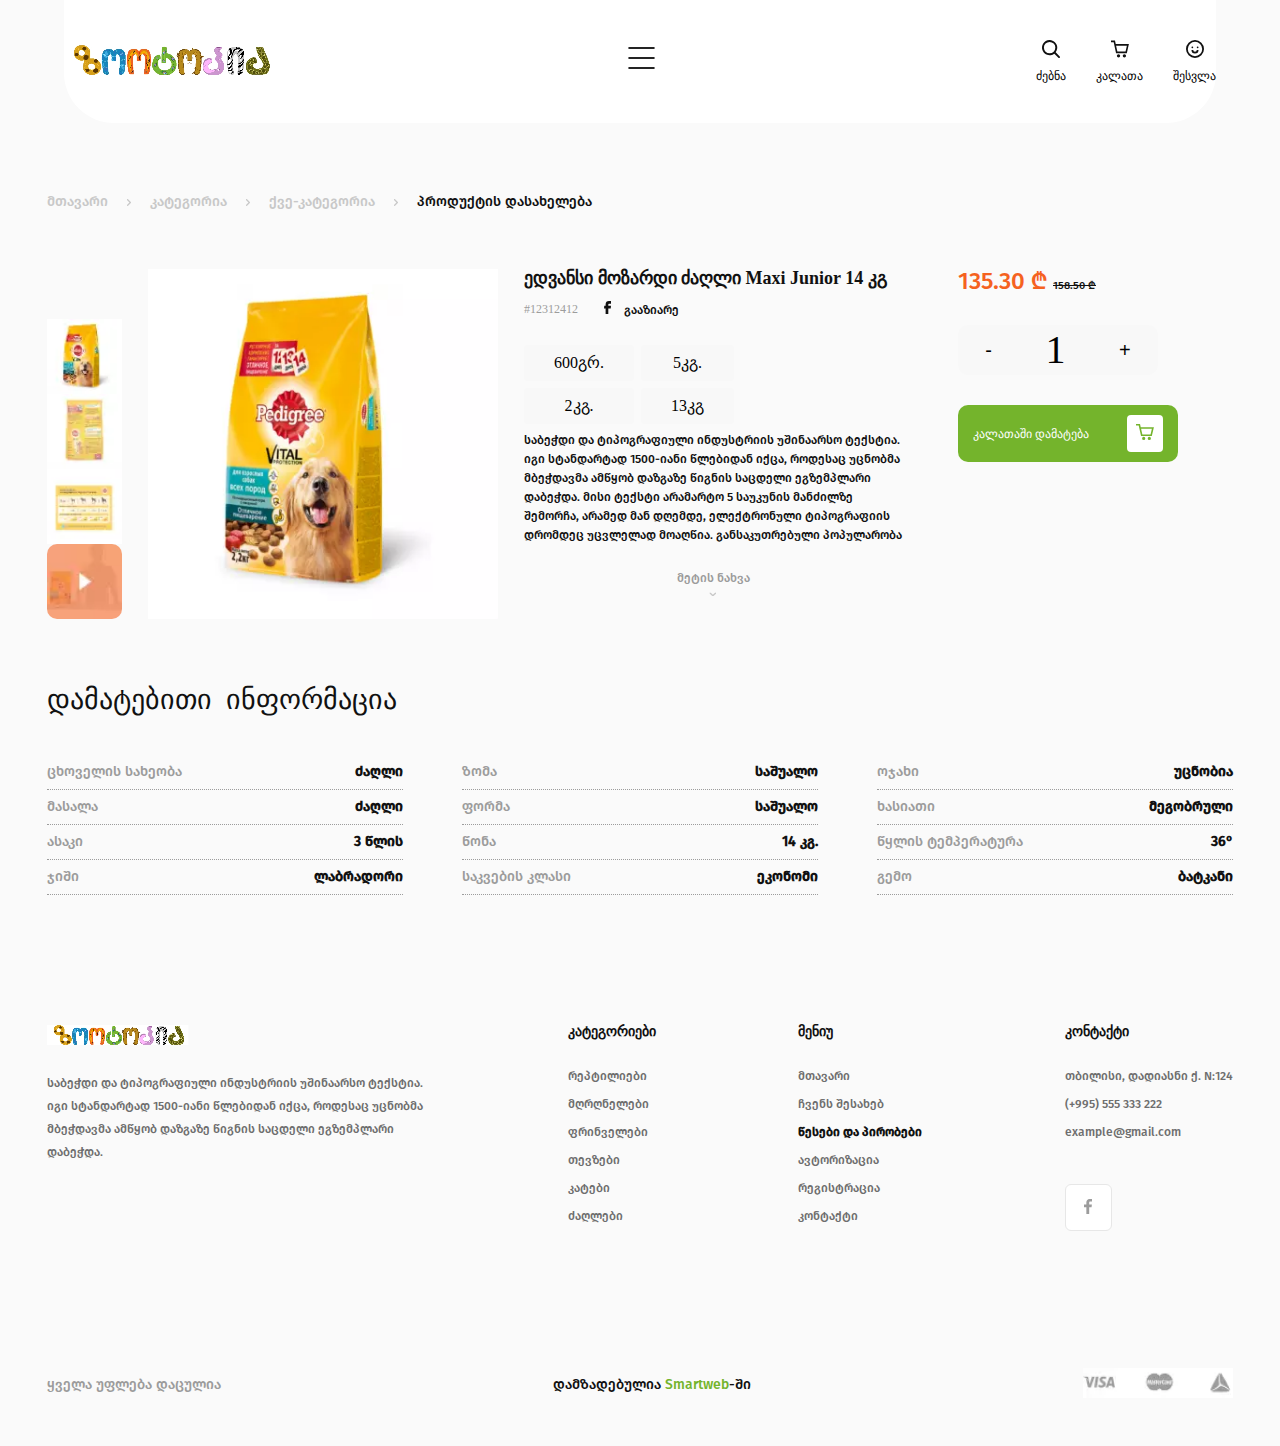
<file: product.html>
<!DOCTYPE html>
<html lang="en">
  <head>
    <meta charset="UTF-8" />
    <meta http-equiv="X-UA-Compatible" content="IE=edge" />
    <meta name="viewport" content="width=device-width, initial-scale=1.0" />
    <!-- google meta tags -->
    <meta name="description" content="Pet Shop" />
    <meta
      name="keywords"
      content="zootopia, dog, cat, fish, bird, animals, food, products"
    />
    <meta name="author" content="Smartweb" />
    <!-- facebook meta tags -->
    <meta property="og:url" content="https://nikagelo.github.io/petShop" />
    <meta property="og:type" content="Shop" />
    <meta property="og:title" content="pet shop" />
    <meta property="og:description" content="Anything four your animals" />
    <!--  -->
    <meta name="twitter:card" content="summary" />
    <meta name="twitter:site" content="@Smartweb" />
    <meta name="twitter:creator" content="@Smartweb" />
    <meta property="og:url" content="https://nikagelo.github.io/petShop" />
    <meta property="og:title" content="pet shop" />
    <meta
      property="og:description"
      content="You can buy Anything for your pets"
    />
    <meta
      property="og:image"
      content="https://nikagelo.github.io/petShop/images/slider1.webp"
    />
    <link rel="stylesheet" href="css/reset.css" />
    <link rel="stylesheet" href="css/fonts.css" />
    <link rel="stylesheet" href="css/style.css" />
    <link rel="stylesheet" href="css/media.css" />
    <link rel="stylesheet" href="css/productMedia.css" />
    <title>Zootopia</title>
  </head>
  <body>
    <!-- Header -->
    <header>
      <div class="container headerWrapper">
        <a href="index.html">
          <img src="images/zootopia-logo.webp" alt="Zootopia Logo Icon" />
        </a>
        <div class="burgerMenuWrapper">
          <div class="burgerMenu"></div>
          <div class="burgerMenu"></div>
          <div class="burgerMenu"></div>
        </div>
        <div class="lang none">
          <span>GEO</span>
          <span>ENG</span>
        </div>
        <div class="navWrapper">
          <div class="nav">
            <img src="images/search.svg" alt="search Icon" />
            <p>ძებნა</p>
          </div>
          <div class="nav">
            <img src="images/shopping-cart.svg" alt="shopping-cart Icon" />
            <p>კალათა</p>
          </div>
          <div class="nav">
            <img src="images/smile.svg" alt="smile Icon" />
            <p>შესვლა</p>
          </div>
        </div>
      </div>
    </header>
    <section class="productSection container">
      <div class="topicWrapper">
        <a class="category" href="index.html">მთავარი</a>
        <img src="images/angle-down.svg" alt="angle icon" />
        <a class="category" href="#">კატეგორია</a>
        <img src="images/angle-down.svg" alt="angle icon" />
        <a class="category" href="#">ქვე-კატეგორია</a>
        <img src="images/angle-down.svg" alt="angle icon" />
        <a class="subCategory" href="#">პროდუქტის დასახელება</a>
      </div>
      <div class="info flex">
        <div class="infoImages flex">
          <div>
            <div></div>
            <img
              id="firstImg"
              onclick="changeImage('images/foodFront.webp')"
              src="images/foodFront.webp"
              alt="food picture"
            />
            <img
              id="secondImg"
              onclick="changeImage('images/foodBack.webp')"
              src="images/foodBack.webp"
              alt="food picture"
            />
            <img
              id="thirdImg"
              onclick="changeImage('images/foodTypes.webp')"
              src="images/foodTypes.webp"
              alt="food picture"
            />
            <img
              id="fourthImg"
              onclick="changeImage('images/foodVideo.webp')"
              src="images/foodVideo.webp"
              alt="food picture"
            />
          </div>
          <div>
            <img id="bannerImg" src="images/foodBag.webp" alt="food picture" />
          </div>
        </div>
        <div class="reverse flex">
          <div class="productInfo">
            <div>
              <h3>ედვანსი მოზარდი ძაღლი Maxi Junior 14 კგ</h3>
              <div class="flex center">
                <span>#12312412</span>
                <div class="center marginL">
                  <span>
                    <img src="images/facebook.svg" alt="facebook icon" />
                  </span>
                  <span>გააზიარე</span>
                </div>
              </div>
            </div>
            <div>
              <div class="flex weights">
                <div>
                  <div class="weight">600გრ.</div>
                  <div class="weight">2კგ.</div>
                </div>
                <div>
                  <div>
                    <div class="weight">5კგ.</div>
                  </div>
                  <div>
                    <div class="weight">13კგ</div>
                  </div>
                </div>
              </div>
            </div>
            <div>
              <p id="productTxt">
                საბეჭდი და ტიპოგრაფიული ინდუსტრიის უშინაარსო ტექსტია. იგი
                სტანდარტად 1500-იანი წლებიდან იქცა, როდესაც უცნობმა მბეჭდავმა
                ამწყობ დაზგაზე წიგნის საცდელი ეგზემპლარი დაბეჭდა. მისი ტექსტი
                არამარტო 5 საუკუნის მანძილზე შემორჩა, არამედ მან დღემდე,
                ელექტრონული ტიპოგრაფიის დრომდეც უცვლელად მოაღწია. განსაკუთრებული
                პოპულარობა
                <span class="moreText">
                  მას 1960-იან წლებში გამოსულმა Letraset-ის ცნობილმა
                  ტრაფარეტებმა მოუტანა, უფრო მოგვიანებით კი — Aldus PageMaker-ის
                  ტიპის საგამომცემლო პროგრამებმა, რომლებშიც Lorem Ipsum-ის
                  სხვადასხვა ვერსიები იყო ჩაშენებული. ცნობილი ფაქტია, რომ
                  გვერდის წაკითხვად შიგთავსს შეუძლია მკითხველის ყურადღება
                  მიიზიდოს და დიზაინის აღქმაში ხელი შეუშალოს. Lorem Ipsum-ის
                  გამოყენებით ვღებულობთ იმაზე მეტ-ნაკლებად სწორი გადანაწილების
                  ტექსტს, ვიდრე ერთიდაიგივე გამეორებადი სიტყვებია ხოლმე.
                  შედეგად, ტექსტი ჩვეულებრივ ინგლისურს გავს, მისი წაითხვა კი
                  შეუძლებელია. დღეს უამრავი პერსონალური საგამომცემლო პროგრამა და
                  ვებგვერდი იყენებს Lorem Ipsum-ს, როგორც დროებით ტექსტს წყობის
                  შესავსებად; Lorem Ipsum-ის მოძებნისას კი საძიებო სისტემები
                  ბევრ დაუსრულებელ გვერდს გვიჩვენებენ. წლების მანძილზე ამ
                  ტექსტის უამრავი ვერსია გამოჩნდა, ზოგი შემთხვევით დაშვებული
                  შეცდომის გამო, ზოგი კი — განზრახ, ხუმრობით.
                </span>
              </p>
              <div class="infoButton">
                <button id="infoBtn">მეტის ნახვა</button>

                <img src="images/angle-down.svg" alt="angle icon" />
              </div>
            </div>
          </div>
          <div class="priceAndCart">
            <div>
              <div>
                <span class="priceN"> 135.30 ₾ </span>
                <span class="priceO"> 158.50 ₾ </span>
              </div>
            </div>
            <div class="counterWrapper">
              <button id="minus">-</button>
              <div id="count">1</div>
              <button id="add">+</button>
            </div>
            <div class="addCart flex">
              <span>კალათაში დამატება</span>
              <div>
                <img
                  src="images/shopping-cart-green.svg"
                  alt="shopping-cart icon"
                />
              </div>
            </div>
          </div>
        </div>
      </div>
      <div class="moreInfo">
        <h2>დამატებითი ინფორმაცია</h2>
        <div class="flex">
          <div class="moreInfoWrapper">
            <div>
              <span class="productType">ცხოველის სახეობა</span>
              <span class="productAnswer">ძაღლი</span>
            </div>
            <div>
              <span class="productType">მასალა</span>
              <span class="productAnswer">ძაღლი</span>
            </div>
            <div>
              <span class="productType">ასაკი</span>
              <span class="productAnswer">3 წლის</span>
            </div>
            <div>
              <span class="productType">ჯიში</span>
              <span class="productAnswer">ლაბრადორი</span>
            </div>
          </div>

          <div class="moreInfoWrapper">
            <div>
              <span class="productType">ზომა</span>
              <span class="productAnswer">საშუალო</span>
            </div>
            <div>
              <span class="productType">ფორმა</span>
              <span class="productAnswer">საშუალო</span>
            </div>
            <div>
              <span class="productType">წონა</span>
              <span class="productAnswer">14 კგ.</span>
            </div>
            <div>
              <span class="productType">საკვების კლასი</span>
              <span class="productAnswer">ეკონომი</span>
            </div>
          </div>
          <div class="moreInfoWrapper">
            <div>
              <span class="productType">ოჯახი</span>
              <span class="productAnswer">უცნობია</span>
            </div>
            <div>
              <span class="productType">ხასიათი</span>
              <span class="productAnswer">მეგობრული</span>
            </div>
            <div>
              <span class="productType">წყლის ტემპერატურა</span>
              <span class="productAnswer">36°</span>
            </div>
            <div>
              <span class="productType">გემო</span>
              <span class="productAnswer">ბატკანი</span>
            </div>
          </div>
        </div>
      </div>
    </section>
    <!-- Footer -->
    <footer class="container flex footerNav">
      <div>
        <img src="images/ზოოტოპიაქართული2.webp" alt="zootopia-logo" />
        <p>
          საბეჭდი და ტიპოგრაფიული ინდუსტრიის უშინაარსო ტექსტია. იგი სტანდარტად
          1500-იანი წლებიდან იქცა, როდესაც უცნობმა მბეჭდავმა ამწყობ დაზგაზე
          წიგნის საცდელი ეგზემპლარი დაბეჭდა.
        </p>
      </div>

      <div>
        <h5>კატეგორიები</h5>
        <ul>
          <li>
            <a href="#">რეპტილიები</a>
          </li>
          <li>
            <a href="#">მღრღნელები</a>
          </li>
          <li>
            <a href="#">ფრინველები</a>
          </li>
          <li>
            <a href="#">თევზები</a>
          </li>
          <li>
            <a href="#">კატები</a>
          </li>
          <li>
            <a href="#">ძაღლები</a>
          </li>
        </ul>
      </div>
      <div>
        <div>
          <h5>მენიუ</h5>
          <ul>
            <li>
              <a href="index.html">მთავარი</a>
            </li>
            <li>
              <a href="aboutUs.html">ჩვენს შესახებ</a>
            </li>
          </ul>
        </div>

        <div>
          <h6>წესები და პირობები</h6>
          <ul>
            <li>
              <a href="#">ავტორიზაცია</a>
            </li>
            <li>
              <a href="#">რეგისტრაცია</a>
            </li>
            <li>
              <a href="contact.html">კონტაქტი</a>
            </li>
          </ul>
        </div>
      </div>
      <div>
        <div>
          <h5>კონტაქტი</h5>
          <ul>
            <li>
              <a
                href="https://www.google.com/maps/place/124+%E1%83%AA%E1%83%9D%E1%83%A2%E1%83%9C%E1%83%94+%E1%83%93%E1%83%90%E1%83%93%E1%83%98%E1%83%90%E1%83%9C%E1%83%98%E1%83%A1+%E1%83%A5%E1%83%A3%E1%83%A9%E1%83%90,+%E1%83%97%E1%83%91%E1%83%98%E1%83%9A%E1%83%98%E1%83%A1%E1%83%98/@41.73662,44.7909607,17z/data=!3m1!4b1!4m5!3m4!1s0x404472bbfbd35bd5:0x21ffe796cbb8c0d9!8m2!3d41.7366161!4d44.79544"
                target="_blank"
                >თბილისი, დადიასნი ქ. N:124</a
              >
            </li>
            <li>
              <a href="tel:+995555333222">(+995) 555 333 222</a>
            </li>
            <li>
              <a href="mailto:example@gmail.com">example@gmail.com</a>
            </li>
          </ul>
          <div id="fb">
            <a id="fbA" href="#">
              <img src="images/facebook-f.svg" alt="facebook icon" />
            </a>
          </div>
        </div>
      </div>
    </footer>
    <!-- Rights -->
    <div class="rights container">
      <span class="allRights">ყველა უფლება დაცულია</span>
      <span class="madeBy">დამზადებულია <span>Smartweb</span>-ში</span>
      <div>
        <img src="images/banks.webp" alt="banks icons" />
      </div>
    </div>
    <div class="menu none container">
      <div>
        <a href="index.html">
          <img src="images/home-alt.svg" alt="home icon" /> <span>მთავარი</span>
        </a>
      </div>
      <div>
        <img src="images/search.svg" alt="search icon" /> <span>ძებნა</span>
      </div>
      <div>
        <div class="burgerMenuAboutUs">
          <div class="burgerMenuUs"></div>
          <div class="burgerMenuUs"></div>
          <div class="burgerMenuUs"></div>
        </div>
      </div>
      <div>
        <img src="images/shopping-cart.svg" alt="shopping-cart icon" />
        <span>კალათა</span>
      </div>
      <div>
        <img src="images/smile.svg" alt="smile icon" />
        <span>შესვლა</span>
      </div>
    </div>
    <script src="js/productPageScript.js"></script>
  </body>
</html>
</file>
<file: css/fonts.css>
@font-face {
  font-family: "MyriadGEOMtavruli";
  src: url("../fonts/Akademiuri-mtavruli.eot");
  src: url("../fonts/Akademiuri-mtavruli.eot?#iefix")
      format("embedded-opentype"),
    url("../fonts/Akademiuri-mtavruli.woff2") format("woff2"),
    url("../fonts/Akademiuri-mtavruli.woff") format("woff"),
    url("../fonts/Akademiuri-mtavruli.svg#Akademiuri-mtavruli") format("svg");
  font-weight: normal;
  font-style: normal;
  font-display: swap;
}
@font-face {
  font-family: "FiraGO";
  src: url("../fonts/FiraGO-Medium.eot");
  src: url("../fonts/FiraGO-Medium.eot?#iefix") format("embedded-opentype"),
    url("../fonts/FiraGO-Medium.woff2") format("woff2"),
    url("../fonts/FiraGO-Medium.woff") format("woff"),
    url("../fonts/FiraGO-Medium.svg#FiraGO-Medium") format("svg");
  font-weight: 500;
  font-style: normal;
  font-display: swap;
}
</file>
<file: css/style.css>
/* Global Styles */
body {
  background-color: #fafafa;
}
.container {
  max-width: 1186px;
  width: 100%;
  margin: 0 auto;
}
.flex {
  display: flex;
}
.center {
  align-items: center;
}
.hidden {
  overflow: hidden;
}
/* Header Styles */
header {
  margin: 0 auto;
  padding-top: 40px;
  padding-bottom: 40px;
  max-width: 1276px;
  width: 90%;
  border-radius: 0 0 50px 50px;
  background-color: #ffffff;
  margin-bottom: 70px;
}
.headerWrapper img {
  width: 213px;
  height: 30px;
}
.lang span {
  margin-left: 10px;
  font-weight: bold;
}
.lang span:last-child {
  color: #6e6e6e;
}
.none {
  display: none;
}
.headerWrapper {
  display: flex;
  justify-content: space-between;
  align-items: center;
}
.burgerMenu {
  width: 25px;
  border: 1px solid #242424;
  margin-bottom: 8px;
  border-radius: 28px;
}
.navWrapper {
  display: flex;
}
.nav {
  display: flex;
  flex-direction: column;
  justify-content: center;
  align-items: center;
  margin-left: 30px;
}
.nav img {
  width: 18px;
  height: 18px;
  margin-bottom: 13px;
}
.nav p {
  font-size: 12px;
  font-family: "MyriadGEOMtavruli";
}
/* Slider Section Styles */
.swiper {
  max-width: 1276px;
}
.swiper .swiper-slide > img {
  display: block;
  width: 100%;
  height: 280px;
  object-fit: cover;
}
.swiper-pagination-bullet {
  width: 12px;
  height: 5px;
  background-color: #ffffff;
  opacity: 50%;
  border-radius: 0;
}
.swiper-pagination-bullet-active {
  width: 28px;
  opacity: 100%;
}
.swiper-button-next,
.swiper-button-prev {
  width: 40px;
  height: 40px;
  color: transparent;
  background-color: #ffffff;
  padding: 5px;
  margin-left: 35px;
  margin-right: 35px;
}
.swiper-button-next::after,
.swiper-button-prev::after {
  display: none;
}
/* Topics Styles */
.topicsWrapper {
  margin-top: 70px;
  margin-bottom: 70px;
  display: flex;
  justify-content: space-between;
}
.topic {
  width: 22%;
  height: 90px;
  display: flex;
  align-items: center;
  border-radius: 10px;
}
.topicIconWrapper {
  width: 44px;
  height: 44px;
  border-radius: 6px;
  margin-right: 25px;
  margin-left: 30px;
  margin-top: 23px;
  margin-bottom: 23px;
  /* opacity: 20%; */
}

.topic p {
  font-size: 14px;
  font-family: "MyriadGEOMtavruli";
}
.firstTopicWrapper {
  background-color: #f1f7e9;
}
.firstTopicIconWrapper {
  background-color: #e3f0d4;
  display: flex;
  justify-content: center;
  align-items: center;
}
.firstTopicWrapper p span {
  color: #74b42c;
}
.secondTopicWrapper {
  background-color: #feefe8;
}
.secondTopicIconWrapper {
  background-color: #fddfd2;
  display: flex;
  justify-content: center;
  align-items: center;
}
.secondTopicWrapper p span {
  color: #f5621f;
}
.thirdTopicWrapper {
  background-color: #ebf7fc;
}
.thirdTopicIconWrapper {
  background-color: #c8e8f7;
  display: flex;
  justify-content: center;
  align-items: center;
}
.thirdTopicWrapper p span {
  color: #3cabe0;
}
.fourthTopicWrapper {
  background-color: #faf4fa;
}
.fourthTopicIconWrapper {
  background-color: #f1e1f2;
  display: flex;
  justify-content: center;
  align-items: center;
}
.fourthTopicWrapper p span {
  color: #cc96d0;
}
/* Products Styles */
.swiperProducts {
  overflow: hidden;
  width: 100%;
  height: 500px;
  margin-bottom: 70px;
}
.swiperProducts .swiper-slide {
  width: 277px;
}
.topProduct {
  background-color: #ffffff;
  border: 1px solid #e7e7e74d;
  border-radius: 10px;
}
.topProductImage {
  display: flex;
  justify-content: center;
  margin-top: 30px;
}
.topProduct h3 {
  font-size: 18px;
  font-family: "MyriadGEOMtavruli";
  color: #111111;
  margin-top: 19px;
  margin-bottom: 9px;
}
.productTitleWrapper {
  margin-left: 30px;
}
.productTitleWrapper p {
  color: #6e6e6e;
  font-family: "FiraGO";
  font-size: 12px;
  margin-bottom: 16px;
  line-height: 18px;
}
.weightWrapper {
  margin-left: 30px;
}
.weight {
  display: flex;
  justify-content: center;
  align-items: center;
  background-color: #f8f8f8;
  border-radius: 4px;
  margin-right: 7px;
  margin-bottom: 7px;
  padding: 10px 30px;
}
.pricesWrapper {
  margin-left: 30px;
  display: flex;
  justify-content: space-between;
  align-items: center;
  margin-right: 50px;
  margin-top: 20px;
  margin-bottom: 33px;
}
.pricesWrapper img {
  background-color: #74b42c;
  padding: 9px;
}
.priceN {
  color: #f5621f;
  font-family: "FiraGO";
  font-size: 24px;
}
.priceO {
  color: #111111;
  font-family: "FiraGO";
  font-size: 11px;
  text-decoration: line-through;
}
/* Products Styles */
.grid-container {
  display: grid;
  grid-template-areas:
    "dog fish bird"
    "dog cat cat";
  grid-gap: 26px;
  margin-bottom: 75px;
}
.catBtn {
  display: flex;
  justify-content: center;
  align-items: center;
  margin-bottom: 50px;
}
.birdBtn {
  display: flex;
  justify-content: center;
  align-items: end;
  margin-bottom: 30px;
  padding-left: 45px;
  z-index: 1;
}
.birdProductWrapper h2 {
  padding-left: 45px;
  z-index: 1;
}
.item1 {
  background-color: #f5621f;
  grid-area: dog;
  border-radius: 10px;
  position: relative;
}
.item2 {
  height: 200px;
  background-color: #3cabe0;
  grid-area: fish;
  border-radius: 10px;
  display: flex;
  justify-content: center;
  align-items: center;
  flex-direction: column;
  position: relative;
}
.item3 {
  background-color: #f5ad00;
  grid-area: cat;
  border-radius: 10px;
  position: relative;
}
.item4 {
  background-color: #74b42c;
  grid-area: bird;
  border-radius: 10px;
  position: relative;
  display: flex;
}
.dogProductWrapper {
  max-width: 250px;
  margin-left: 40px;
  margin-top: 72px;
}
.item1 img {
  position: absolute;
  right: 0;
  bottom: 0;
  height: 180px;
  width: 180px;
}
.item3 div img:first-child {
  position: absolute;
  left: 0;
  bottom: 0;
}
.item3 div img:last-child {
  position: absolute;
  right: 0;
  bottom: 0;
}
.item4 div img {
  position: absolute;
  right: 0;
  bottom: 0;
}
.dogProductWrapper h4 {
  font-size: 14px;
  color: #ffffff;
  font-family: "MyriadGEOMtavruli";
}
.dogProductWrapper h2,
.fishProductWrapper h2,
.catProductWrapper h2,
.birdProductWrapper h2 {
  font-size: 18px;
  color: #ffffff;
  line-height: 22px;
  font-family: "MyriadGEOMtavruli";
  margin-top: 28px;
  margin-bottom: 32px;
}
.dogProductWrapper h2 span,
.fishProductWrapper h2 span,
.catProductWrapper h2 span,
.birdProductWrapper h2 span {
  font-size: 24px;
  color: #ffffff;
  font-family: "MyriadGEOMtavruli";
}
.productButton {
  width: 160px;
  height: 40px;
  border: none;
  font-size: 12px;
  color: #111111;
  font-family: "FiraGO";
  background-color: #ffffff;
  border-radius: 6px;
}
.fishProductWrapper h2,
.catProductWrapper h2,
.birdProductWrapper h2 {
  display: flex;
  flex-direction: column;
  justify-content: center;
  align-items: center;
}
.fishProductWrapper {
  margin-bottom: 40px;
}
.fishButtonContainer {
  align-items: center;
  position: absolute;
  left: 0;
  bottom: 0;
}
.fishButtonContainer img {
  z-index: 1;
  margin-right: -10px;
  width: 181px;
  height: 97px;
}
.birdProductWrapper h2 {
  position: absolute;
  align-items: baseline;
  margin-top: 50px;
}
.item4 div img {
  margin-top: -20px;
  width: 230px;
  height: 220px;
}
/* Cards styles */
.cards {
  justify-content: space-between;
  margin-bottom: 50px;
}
.topProducts {
  display: flex;
  justify-content: space-between;
  align-items: center;
  margin-bottom: 40px;
}
.topProducts h2 {
  color: #111111;
  font-size: 28px;
  font-family: "MyriadGEOMtavruli";
}
.topProducts span {
  font-size: 14px;
  color: #9c9c9c;
  font-family: "FiraGO";
}
.cardA {
  display: flex;
  flex-direction: column;
  justify-content: center;
  align-items: center;
  border-radius: 10px;
  background-color: #ffffff;
  max-width: 378px;
  height: 500px;
}
.cardA div h2 {
  color: #111111;
  font-size: 24px;
  text-align: center;
  width: 225px;

  margin-top: 70px;
  margin-bottom: 22px;
}
.cardA div h2 span:nth-child(1) {
  color: #d79f18;
}
.cardA div h2 span:nth-child(2) {
  color: #1487bd;
}
.cardA div h2 span:nth-child(3) {
  color: #f5621f;
}
.cardA div h2 span:nth-child(4) {
  color: #74b42c;
}
.cardA div h2 span:nth-child(5) {
  color: #b7881c;
}
.cardA div h2 span:nth-child(6) {
  color: #cc96d0;
}
.cardA div h2 span:nth-child(7) {
  color: #c5c5c5;
}
.cardA div h2 span:nth-child(8) {
  color: #6a6d14;
}
.cardA img {
  width: 378px;
  height: 378px;
}
.cardB {
  position: relative;
  background-color: #fde13d;
  border-radius: 10px;
  height: 500px;
  max-width: 378px;
  width: 100%;
}
.cardB h2 {
  margin: 40px 0 40px 40px;
  font-size: 18px;
  font-family: bold;
  color: #111111;
  max-width: 215px;
  font-weight: bold;
  line-height: 30px;
}
.cardB h2 span {
  margin-top: 10px;
  color: #111111;
  font-size: 24px;
}

.cardB button {
  margin-left: 40px;
}
.cardB img {
  width: 490px;
  height: 326px;
  position: absolute;
  right: 0;
  bottom: 0;
}
.swiperBestSeller div div {
  display: flex;
  justify-content: center;
}

.swiperBestSeller div div img {
  width: 163px;
  height: 190px;
}
.swiperBestSeller .swiper-wrapper .swiper-slide {
  display: flex;
  flex-direction: column;
  justify-content: center;
  align-items: center;
}
.productButton {
  width: 160px;
  height: 40px;
  border: none;
  font-size: 12px;
  color: #111111;
  font-family: "FiraGO";
  background-color: #ffffff;
  border-radius: 6px;
}
.cardC {
  overflow: hidden;
  width: 380px;
}
.cardC div h4 {
  max-width: 180px;
  margin-top: 40px;
  margin-left: 40px;
  color: #111111;
  font-size: 18px;
}
.swiper-slide h3 {
  margin-top: 23px;
  margin-bottom: 31px;
}
.priceCircle {
  width: 119px;
  height: 119px;
  background-color: #f5621f;
  border-radius: 0px 10px 0px 193px;
  display: flex;
  flex-direction: column;
  justify-content: center;
  align-items: center;
}
.priceNT {
  color: #ffffff;
  font-family: "FiraGO";
  font-size: 24px;
  margin-left: 40px;
}
.priceOT {
  color: #ffffff;
  font-family: "FiraGO";
  font-size: 11px;
  text-decoration: line-through;
  opacity: 60%;
  margin-left: 60px;
}
.black {
  background-color: #111111;
  color: #ffffff;
  margin: 0 auto;
  display: flex;
  justify-content: center;
  align-items: center;
}
.bestSellerItem span {
  margin-top: 25px;
  margin-bottom: 30px;
  color: #111111;
  font-size: 18px;
  font-weight: bold;
}
.bestSellerItem img {
  margin-top: 40px;
}
.sliderItemLatest {
  display: none;
}
.activeLatest {
  display: flex;
}
.latestWrapper {
  display: flex;
  align-items: center;
  margin-top: 75px;
  margin-bottom: 70px;
}
/* Banner Styles */
.banner {
  background-color: #f5ad00;
  border-radius: 10px;
  height: 250px;
  display: flex;
  align-items: center;
  margin-bottom: 75px;
}
.banner div {
  max-width: 509px;
  margin-left: 100px;
  margin-top: 56px;
}
.banner div img {
  width: 477px;
  height: 366px;
}
.banner div span {
  color: #ffffff;
  font-size: 32px;
}
.banner div button {
  margin-top: 32px;
}
/* Brands Styles */
.brands {
  margin-bottom: 130px;
}
.sliderItemBrand {
  display: none;
  justify-content: space-between;
}
.sliderItemBrand div {
  display: flex;
  align-items: center;
  justify-content: center;
  background-color: #ffffff;
  height: 90px;
  padding: 45px 55px;
}
.activeBrand {
  display: flex;
}
.swiper-brand .swiper-wrapper .swiper-slide {
  background-color: #ffffff;
  height: 90px;
  padding: 20px;
  display: flex;
  justify-content: center;
  align-items: center;
}
.swiper-brand .swiper-wrapper .swiper-slide img {
  width: 100px;
  height: 50px;
}
/* Footer Styles */
footer {
  justify-content: space-between;
}
footer div p {
  max-width: 378px;
  font-size: 12px;
  color: #6e6e6e;
  font-family: "FiraGO";
  margin-top: 27px;
  line-height: 23px;
}
.footerNav {
  display: flex;
  margin-bottom: 130px;
}
.footerNav div {
  display: flex;
  flex-direction: column;
  align-items: flex-start;
}
.footerNav h5 {
  color: #111111;
  font-size: 14px;
  margin-bottom: 31px;
  font-family: "MyriadGEOMtavruli";
  font-weight: bold;
}
.footerNav h6 {
  color: #111111;
  font-size: 12px;
  margin-bottom: 16px;
  font-family: "FiraGO";
  font-weight: bold;
}
.footerNav div ul li {
  font-size: 12px;
  font-family: "FiraGO";
  margin-bottom: 16px;
}
.footerNav div ul li a {
  color: #6e6e6e;
}
.footerNav div a {
  color: #111111;
  font-family: "FiraGO";
  font-size: 12px;
}
#fb {
  width: 45px;
  height: 45px;
  border-radius: 6px;
  background-color: #ffffff;
  border: 1px solid #e7e7e7;
  display: flex;
  justify-content: center;
  align-items: center;
  margin-top: 30px;
}
#fbA {
  margin-bottom: 0;
}
/* Rights styles */
.rights {
  display: flex;
  align-items: center;
  justify-content: space-between;

  margin-bottom: 45px;
}
.allRights {
  font-size: 14px;
  color: #9c9c9c;
  font-family: "FiraGO";
}
.madeBy {
  color: #111111;
  font-size: 14px;
  font-family: "FiraGO";
}
.madeBy span {
  color: #74b42c;
}
/* About Us Styles */
.topicWrapper img {
  margin: 0 15px;
}
.category {
  color: #c8c8c8;
  font-size: 14px;

  font-family: "FiraGO";
}
.subCategory {
  color: #111111;
  font-size: 14px;

  font-family: "FiraGO";
}
.aboutUs div:first-child {
  margin-bottom: 68px;
}
.aboutUs div:nth-child(2) {
  width: 984px;
  height: 400px;
  background-color: #f5621f;
  display: flex;
  justify-content: center;
  align-items: center;
  margin: 0 auto 65px auto;
}
.aboutUs div h2 {
  font-size: 28px;
  font-family: "MyriadGEOMtavruli";
  color: #111111;
}
.aboutUs div p {
  font-size: 14px;
  font-family: "FiraGO";
  color: #111111;
  line-height: 24px;
  margin-top: 30px;
  margin-bottom: 130px;
}
.txtWrapper {
  width: 782px;
  margin: 0 auto;
}

/* Contact Styles */
.contactWrapper {
  margin-top: 60px;
  margin-bottom: 130px;
  display: flex;
  justify-content: space-around;
  align-items: center;
  flex-wrap: wrap;
}

.contactDiv {
  display: flex;
  align-items: center;
  margin-bottom: 32px;
}
.contactDiv div {
  margin-left: 35px;
}
.contactDiv h6 {
  margin-bottom: 9px;
  font-size: 14px;
  color: #9c9c9c;
  font-family: "MyriadGEOMtavruli";
}
.contactDiv span {
  font-size: 18px;
  color: #111111;
  font-family: "FiraGO";
  line-height: 22px;
}
/* Product Page Styles */
.info {
  margin-top: 60px;
  margin-bottom: 65px;
}
.infoImages div:first-child {
  display: flex;
  flex-direction: column;
}
.infoImages div:first-child div {
  width: 75px;
  height: 50px;
  border-radius: 0 0 10px 10px;
}
.infoImages div:first-child img {
  width: 75px;
  height: 75px;
}
.infoImages div:nth-child(2) img {
  margin-left: 26px;
  margin-right: 26px;
}
.infoImages div:first-child img:last-child {
  border-radius: 10px;
}
.productInfo h3 {
  font-size: 18px;
  font-weight: bold;
  color: #111111;
  margin-bottom: 14px;
}
.productInfo div div > span {
  color: #9c9c9c;
  font-size: 12px;
}

.marginL {
  margin-left: 26px;
}

.productInfo div div div img {
  margin-right: 10px;
}

.productInfo div:first-child div div span {
  color: #111111;
  font-family: "FiraGO";
  font-size: 12px;
}
.weights {
  margin-top: 28px;
}
.weights .weight {
  margin-left: 0;
}
.productInfo p {
  color: #111111;
  font-family: "FiraGO";
  font-size: 12px;
  max-width: 378px;
  line-height: 19px;
}
.productInfo button {
  color: #9c9c9c;
  font-family: "FiraGO";
  font-size: 12px;
  border: none;
  background-color: transparent;
}
.infoButton {
  display: flex;
  flex-direction: column;
  align-items: center;
  margin-top: 25px;
}
.infoButton img {
  transform: rotate(90deg);
  margin-top: 5px;
}
.priceAndCart {
  margin-left: 56px;
}
.counterWrapper {
  display: flex;
  align-items: center;
  justify-content: space-around;
  background-color: #f8f8f8;
  border-radius: 10px;
  width: 200px;
  margin-top: 32px;
  margin-bottom: 30px;
}
.counterWrapper span,
.counterWrapper div {
  font-size: 40px;
  padding: 5px;
}
.counterWrapper button {
  background-color: transparent;
  border: none;
  font-size: 20px;
}
.addCart {
  width: 200px;
  background-color: #74b42c;
  border-radius: 10px;
  padding: 10px;
  align-items: center;
  justify-content: space-around;
}
.addCart span {
  font-size: 12px;
  color: #ffffff;
  font-weight: 500;
}
.addCart div {
  background-color: #ffffff;
  padding: 9px;
  border-radius: 4px;
  margin-left: 28px;
}
.moreText {
  display: none;
}
.productTxt .none {
  display: inline;
}
#productTxt.show-more .moreText {
  display: inline;
}
.moreInfo {
  margin-bottom: 130px;
}
.moreInfo h2 {
  margin-bottom: 40px;
  font-size: 28px;
  color: #111111;
  font-family: "MyriadGEOMtavruli";
}
.productType {
  color: #9c9c9c;
  font-size: 14px;
  font-family: "FiraGO";
}
.productAnswer {
  color: #111111;
  font-size: 14px;
  font-weight: bold;
  font-family: "FiraGO";
}
.moreInfoWrapper div {
  padding: 10px 0;
  border-bottom: 1px dotted #9c9c9c;
}
.moreInfo > div {
  justify-content: space-between;
}
.moreInfoWrapper div {
  display: flex;
  justify-content: space-between;
}
.moreInfoWrapper {
  width: 30%;
}
#bannerImg {
  width: 350px;
  height: 350px;
}
.filterResp {
  display: none;
}
/* SEO */
.icon img {
  width: 16px;
  height: 16px;
}
.pricesWrapper img {
  width: 15px;
  height: 15px;
}
.topProductImage img {
  width: 100px;
  height: 150px;
}
.rights div img {
  width: 150px;
  height: 30px;
}
.contactDiv img {
  width: 20px;
  height: 24px;
}
* {
  font-display: swap;
}
</file>
<file: css/media.css>
@media (max-width: 1024px) {
  body {
    margin: 0 5%;
  }
  .container {
    max-width: 1024px;
  }
  .none {
    display: flex;
  }
  .burgerMenuWrapper,
  .navWrapper {
    display: none;
  }
  header {
    margin-bottom: 0;
    width: 100%;
  }
  .headerWrapper {
    justify-content: space-between;

    width: unset;
    flex-wrap: wrap;
  }
  /* About us */

  .topicWrapper :first-child,
  .topicWrapper img {
    display: none;
  }
  .aboutUs div:nth-child(2) {
    width: 100%;
  }
  .txtWrapper {
    width: unset;
    margin: 0 5%;
  }
  .footerNav {
    display: none;
  }
  .aboutUs div p {
    margin-bottom: unset;
  }
  .rights {
    flex-direction: column-reverse;
    margin-top: 50px;
  }
  .rights div img {
    margin-bottom: 85px;
  }
  .madeBy {
    margin-bottom: 8px;
  }
  .menu {
    justify-content: space-around;
    margin-bottom: 13px;
    flex-wrap: wrap;
  }
  .burgerMenuAboutUs {
    width: 40px;
    height: 40px;
    background-color: #74b42c;
    border-radius: 50%;

    display: flex;
    flex-direction: column;
    justify-content: center;
    align-items: center;
  }
  .burgerMenuUs {
    width: 17px;
    height: 0;
    border: 1px solid #ffffff;
    margin-bottom: 5px;
  }
  .contactDiv {
    margin-top: 20px;
  }
}
@media (max-width: 480px) {
  .container {
    max-width: 480px;
  }
  .swiper-button-prev,
  .swiper-button-next,
  .item3 div img:last-child {
    display: none;
  }
  body {
    margin: unset;
  }
  .swiper {
    margin-top: -113px;
  }
  .swiper .swiper-slide > img {
    max-width: 480px;
    width: 100%;
  }
  .banner div img {
    max-width: 480px;
    width: 200px;
    height: 150px;
    object-fit: unset;
  }
  header {
    position: relative;
    z-index: 2;
  }
  .topicsWrapper {
    flex-direction: column;
    justify-content: center;
    align-items: center;
  }

  .topic {
    width: 75%;
    margin-bottom: 10px;
  }
  .firstTopicWrapper {
    box-shadow: 0px 30px 15px -15px rgb(117 180 44 / 10%);
  }
  .secondTopicWrapper {
    box-shadow: 0px 30px 15px -15px rgb(245 99 31 / 10%);
  }
  .thirdTopicWrapper {
    box-shadow: 0px 30px 15px -15px rgb(60 172 224 / 10%);
  }
  .fourthTopicWrapper {
    box-shadow: 0px 30px 15px -15px rgb(204 150 208 / 10%);
  }
  .grid-container {
    display: flex;
    flex-direction: column;
    width: 90%;
  }
  .dogProductWrapper button {
    margin-bottom: 10px;
  }
  .item4 div img {
    position: unset;
    margin-top: unset;
    width: 150px;
  }
  .item3 div img:first-child {
    width: 150px;
  }
  .swiperProducts .swiper-slide,
  .weightWrapper,
  .cards {
    display: flex;
    justify-content: center;
    align-items: center;
  }
  .cards {
    flex-direction: column;
  }
  .cardB {
    margin-top: 20px;
    margin-bottom: 10px;
  }
  .cardC .flex {
    justify-content: flex-end;
  }
  .item4 {
    justify-content: space-between;
  }
  .birdProductWrapper h2 {
    margin-top: 20px;
  }
  .dogProductWrapper {
    margin-top: 32px;
  }

  .banner div {
    margin-top: unset;
    margin-left: 50px;
  }
  .banner div span {
    font-size: 18px;
  }
  .brands {
    margin: 0 5%;
  }
}
</file>
<file: css/listing.css>
aside {
  border-radius: 10px;
  width: 277px;
}
.range_container {
  display: flex;
  flex-direction: column;
  width: 80%;
  margin: 0 auto;
}
.range_container span {
  margin-top: 50px;
  margin-bottom: 40px;
}
.sliders_control {
  position: relative;
  min-height: 50px;
  display: flex;
  justify-content: center;
  align-items: center;
}

.form_control {
  position: relative;
  display: flex;
  justify-content: space-between;
  font-size: 24px;
  color: #635a5a;
}

input[type="range"]::-webkit-slider-thumb {
  -webkit-appearance: none;
  pointer-events: all;
  width: 24px;
  height: 24px;
  background-color: #74b42c;
  border: 2px solid #ffffff;
  border-radius: 50%;
  box-shadow: 0 0 0 1px #c6c6c6;
  cursor: pointer;
}

input[type="range"]::-moz-range-thumb {
  -webkit-appearance: none;
  pointer-events: all;
  width: 24px;
  height: 24px;
  background-color: #74b42c;
  border-radius: 50%;
  box-shadow: 0 0 0 1px #c6c6c6;
  cursor: pointer;
}

input[type="range"]::-webkit-slider-thumb:hover {
  background: #74b42c;
}

input[type="range"]::-webkit-slider-thumb:active {
  box-shadow: inset 0 0 3px #387bbe, 0 0 9px #387bbe;
  -webkit-box-shadow: inset 0 0 3px #387bbe, 0 0 9px #387bbe;
}

input[type="number"] {
  color: black;
  width: 70px;
  height: 30px;
  font-size: 20px;
  border: none;
}

input[type="number"]::-webkit-inner-spin-button,
input[type="number"]::-webkit-outer-spin-button {
  opacity: 1;
}

input[type="range"] {
  -webkit-appearance: none;
  appearance: none;
  height: 7px;
  width: 100%;
  position: absolute;
  background-color: #c6c6c6;
  pointer-events: none;
  border-radius: 187px;
}

#fromSlider {
  height: 0;
  z-index: 1;
}
input::-webkit-outer-spin-button,
input::-webkit-inner-spin-button {
  -webkit-appearance: none;
  margin: 0;
}

input[type="number"] {
  -moz-appearance: textfield;
}
.form_control_container__time__input {
  background-color: #e7e7e7;
  border-radius: 4px;
  text-align: center;
  width: 85px;
  width: 30px;
}

.age input {
  position: absolute;
  opacity: 0;
  cursor: pointer;
  height: 0;
  width: 0;
}
.containerCheck {
  display: block;
  position: relative;
  padding-left: 35px;
  margin-bottom: 12px;
  cursor: pointer;
  font-size: 22px;
  -webkit-user-select: none;
  -moz-user-select: none;
  -ms-user-select: none;
  user-select: none;
}

/* Hide the browser's default checkbox */
.containerCheck input {
  position: absolute;
  opacity: 0;
  cursor: pointer;
  height: 0;
  width: 0;
}

/* Create a custom checkbox */
.checkmark {
  position: absolute;
  top: 0;
  left: 0;
  height: 17px;
  width: 17px;
  background-color: #e7e7e7;
  border-radius: 4px;
}

/* On mouse-over, add a grey background color */
.containerCheck:hover input ~ .checkmark {
  background-color: #a8ee57;
}

/* When the checkbox is checked, add a blue background */
.containerCheck input:checked ~ .checkmark {
  background-color: #74b42c;
}

/* Create the checkmark/indicator (hidden when not checked) */

/* Show the checkmark when checked */
.containerCheck input:checked ~ .checkmark:after {
  display: block;
}

/* Style the checkmark/indicator */
.containerCheck .checkmark:after {
  left: 9px;
  top: 5px;
  width: 5px;
  height: 10px;
  border: solid white;
  border-width: 0 3px 3px 0;
  -webkit-transform: rotate(45deg);
  -ms-transform: rotate(45deg);
  transform: rotate(45deg);
}
.age > span {
  margin-left: 40px;
}
.age label {
  margin-left: 60px;
  font-size: 14px;
}
.marginTop {
  margin-top: 15px;
}
.toggle {
  display: flex;
  justify-content: space-between;
  margin-left: 35px;
  margin-right: 20px;
  margin-top: 65px;
}
#brand,
#material,
#breed,
#class,
#taste,
#size,
#form,
#weight,
#family,
#mood,
#water {
  display: none;
}
section {
  display: flex;
}
.productDiv {
  display: flex;
  flex-wrap: wrap;
  justify-content: space-around;
}
.topProduct {
  width: 30%;
}
.filter {
  background-color: #74b42c;
  font-size: 13px;
  color: #ffffff;
  width: 200px;
  height: 60px;
  border-radius: 10px;
  display: flex;
  justify-content: center;
  align-items: center;
  border: none;
  margin-top: 60px;
}

.pagination {
  justify-content: center;
  align-items: center;
  margin-top: 60px;
}
.pagination div {
  width: 45px;
  height: 45px;
  border-radius: 4px;
  display: flex;
  justify-content: center;
  align-items: center;
}
.pagination div:hover {
  background-color: #74b42c;
  color: #ffffff;
}
.topicWrapper {
  margin-bottom: 60px;
}
</file>
<file: css/categoryMedia.css>
@media (max-width: 480px) {
  body {
    background-color: #fafafa;
  }

  aside {
    display: none;
  }
  .topicWrapper {
    display: none;
  }
  .productDiv {
    flex-direction: column;
  }
  .topProduct {
    width: 90%;
    margin: 0 auto;
    margin-bottom: 10px;
  }
  section {
    display: inline;
  }
  .weightWrapper {
    justify-content: space-around;
  }
  .filterResp {
    display: flex;
    justify-content: space-around;
    align-items: center;
    margin: 10px auto;
    width: 50%;
    background-color: white;
    padding: 5px;
    border-radius: 4px;
  }
  .menu div a {
    display: flex;
    flex-direction: column;
    align-items: center;
  }
  .menu div a img {
    width: 18px;
  }
  .menu {
    background-color: #74b42c;
    padding: 5px;
    margin-bottom: 0;
    position: sticky;
    bottom: 0;
    left: 0;
  }
}
</file>
<file: css/productMedia.css>
@media (max-width: 480px) {
  .info {
    flex-wrap: wrap;
  }
  .topicWrapper {
    display: none;
  }
  .infoImages {
    flex-direction: column-reverse;
    width: 100%;
  }
  .infoImages div:first-child {
    flex-direction: row;
    justify-content: space-around;
    margin-bottom: 20px;
  }
  .infoImages div:first-child div {
    display: none;
  }
  .infoImages div:nth-child(2) {
    display: flex;
    justify-content: center;
  }
  .infoImages div:nth-child(2) img {
    margin: 0 auto;
  }
  .reverse {
    margin: 0 auto;
    flex-direction: column;
  }
  .weights {
    justify-content: space-between;
  }
  .weights > div {
    width: 45%;
    justify-content: center;
  }
  .moreInfo {
    display: none;
  }
  .priceAndCart {
    display: flex;
    justify-content: center;
    align-items: center;
    flex-direction: column;
    margin-left: unset;
  }
  .priceAndCart div:first-child {
    display: none;
  }
  .counterWrapper,
  .addCart {
    width: 100%;
  }
}
</file>
